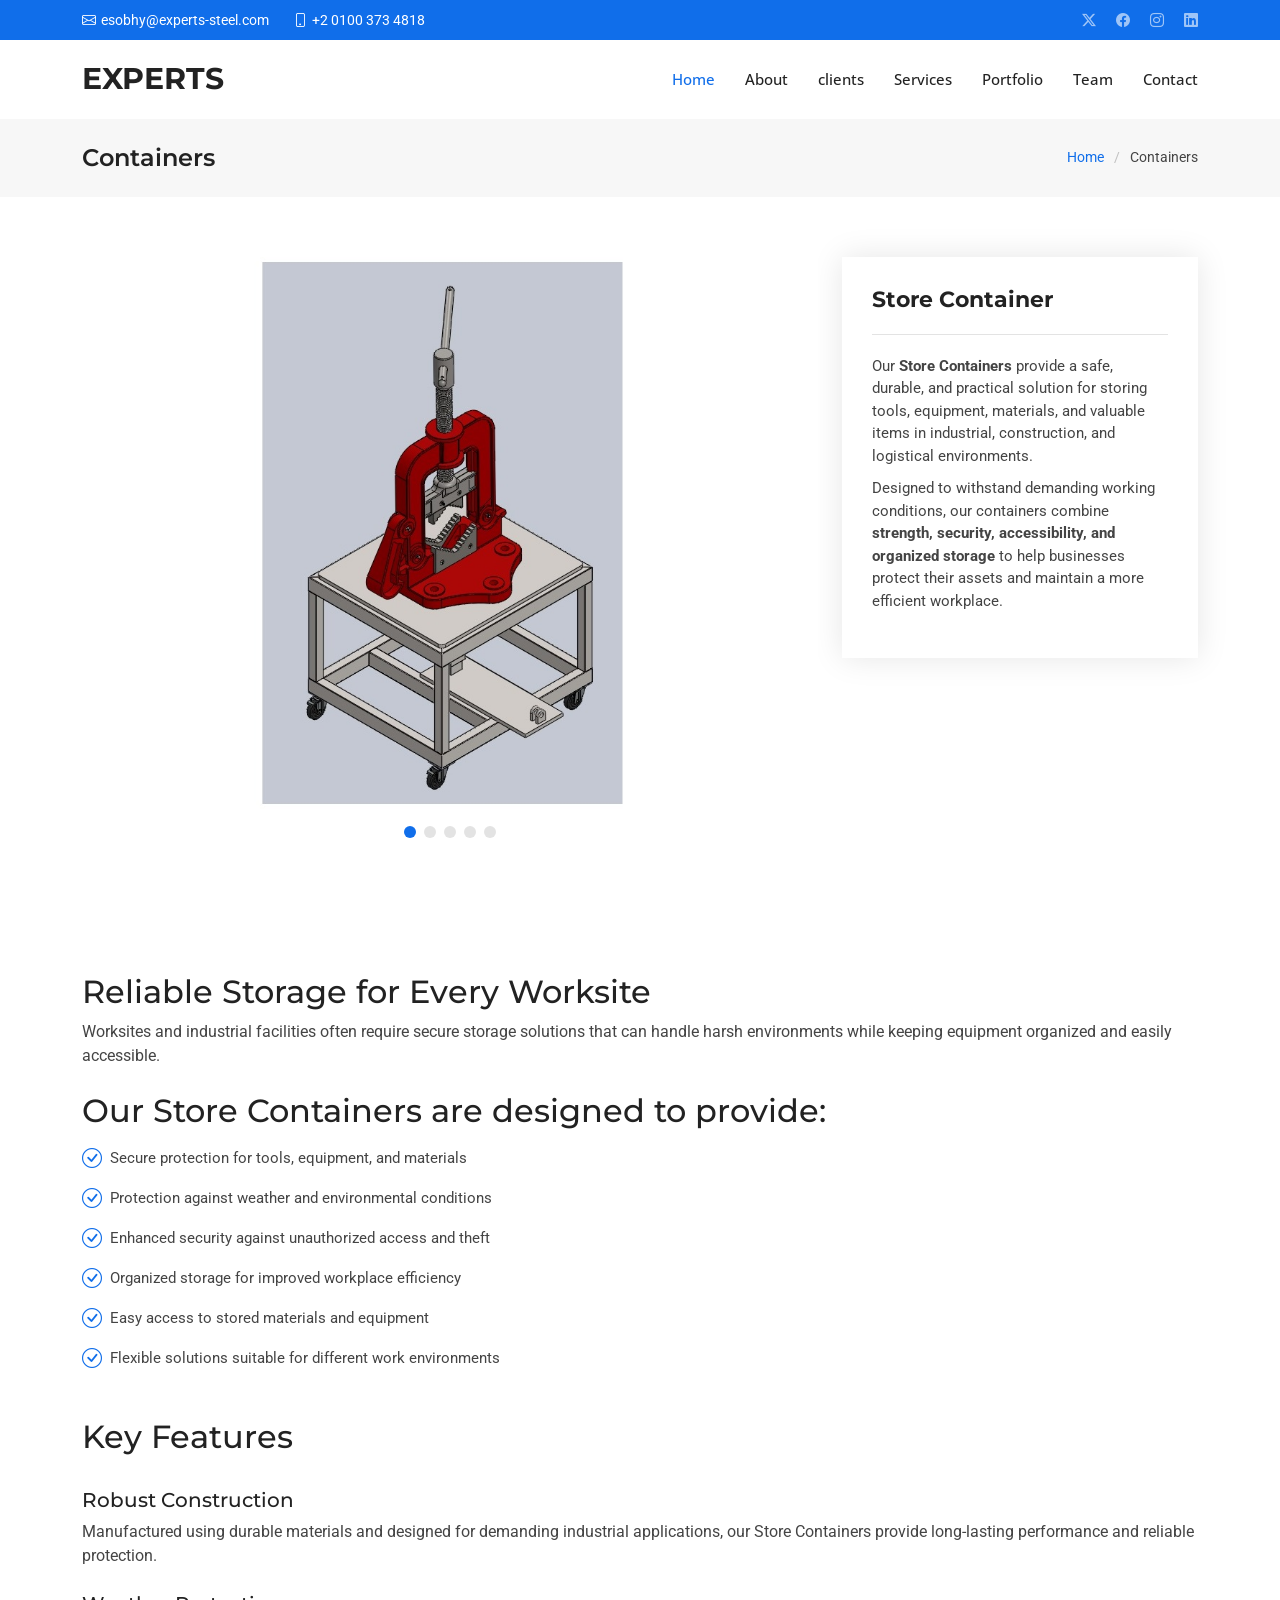
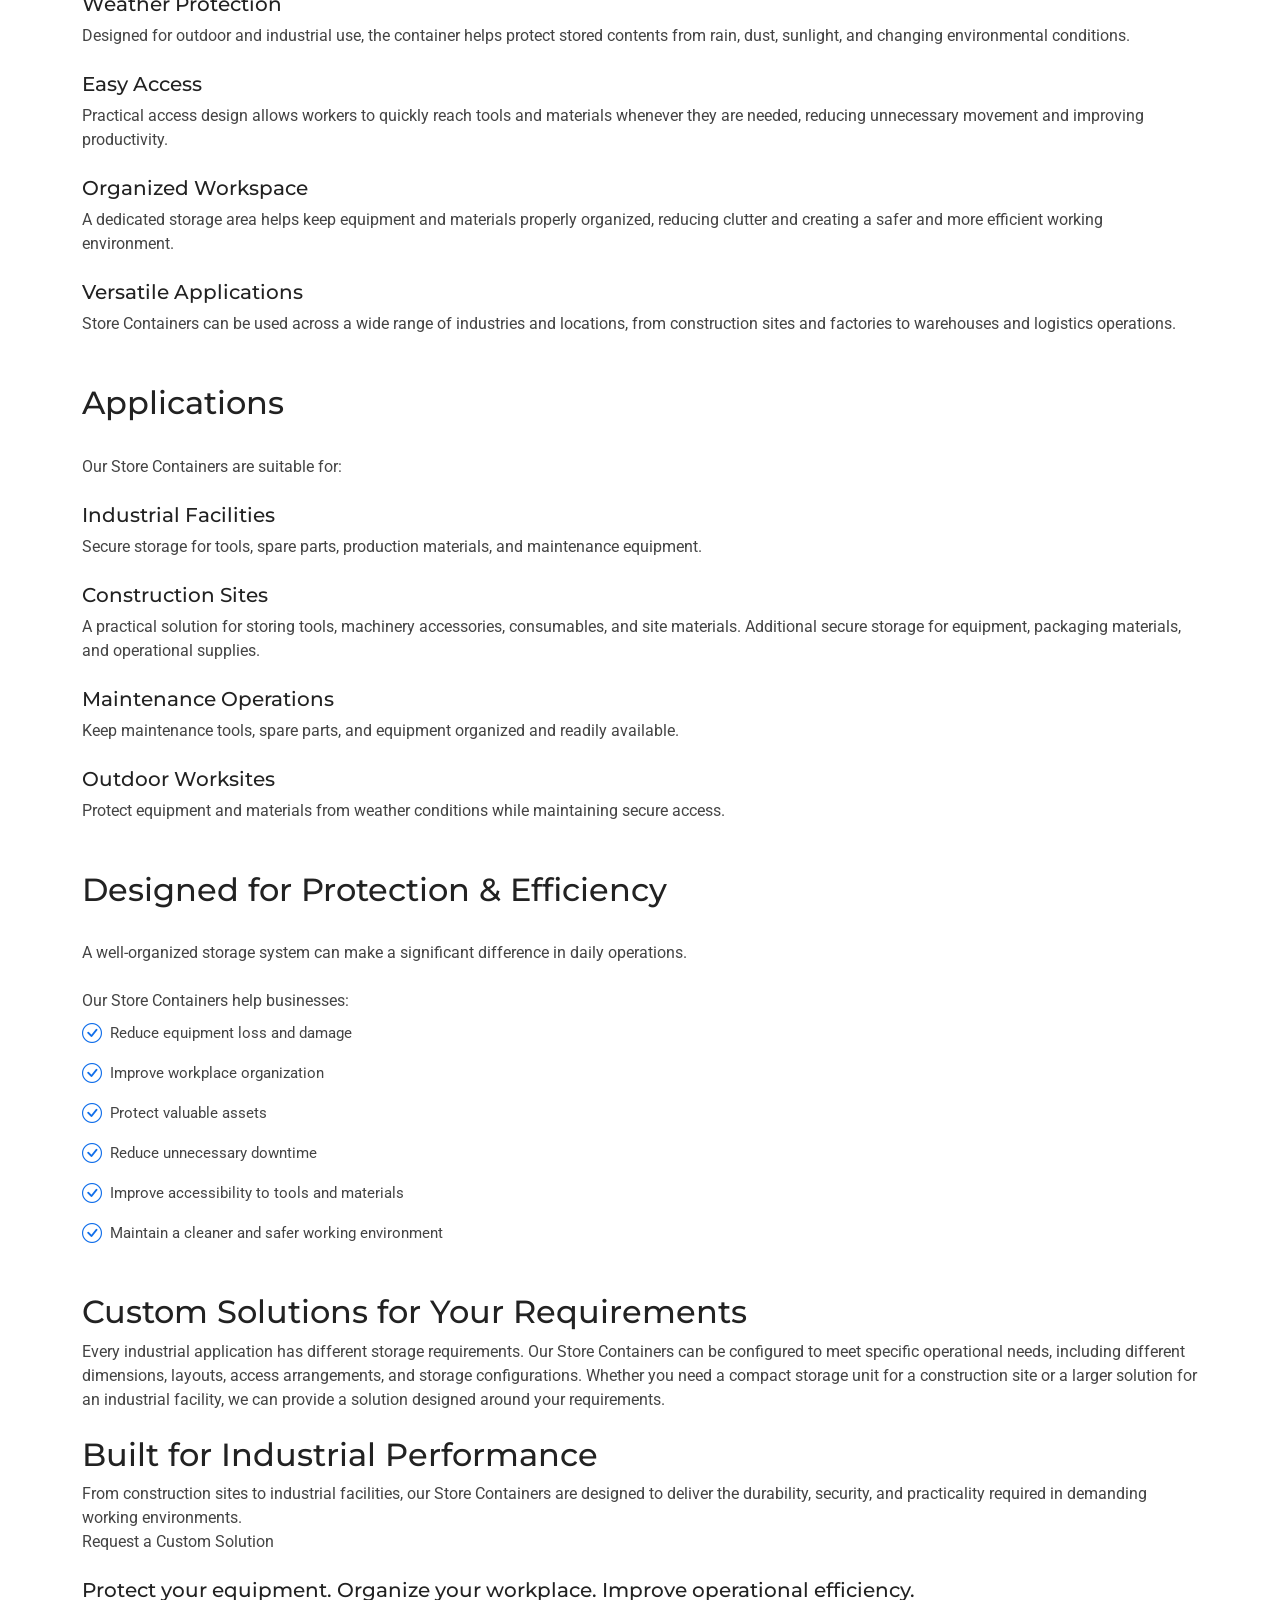
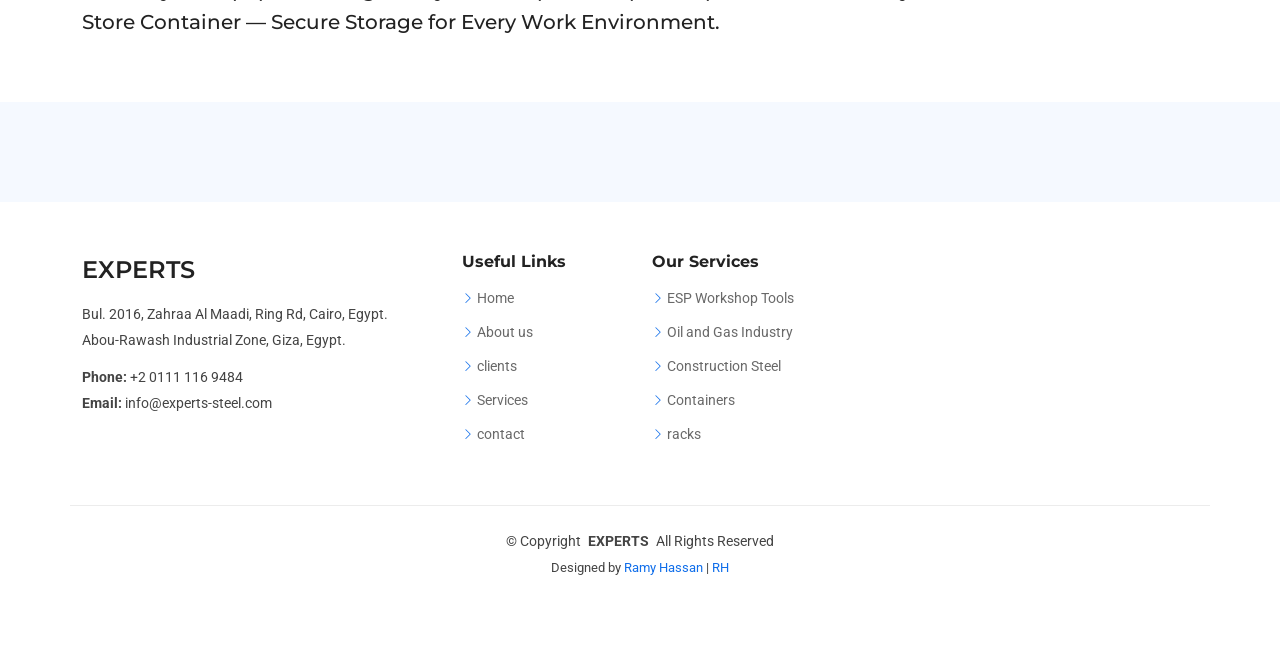
<file: containers.html>
<!DOCTYPE html>
<html lang="en">

<head>
  <meta charset="utf-8">
  <meta content="width=device-width, initial-scale=1.0" name="viewport">
  <title>Containers</title>
  <meta name="description" content="">
  <meta name="keywords" content="">

  <!-- Favicons -->
  <link href="assets/img/favicon.png" rel="icon">
  <link href="assets/img/apple-touch-icon.png" rel="apple-touch-icon">

  <!-- Fonts -->
  <link href="https://fonts.googleapis.com" rel="preconnect">
  <link href="https://fonts.gstatic.com" rel="preconnect" crossorigin>
  <link
    href="https://fonts.googleapis.com/css2?family=Roboto:ital,wght@0,100;0,300;0,400;0,500;0,700;0,900;1,100;1,300;1,400;1,500;1,700;1,900&family=Open+Sans:ital,wght@0,300;0,400;0,500;0,600;0,700;0,800;1,300;1,400;1,500;1,600;1,700;1,800&family=Montserrat:ital,wght@0,100;0,200;0,300;0,400;0,500;0,600;0,700;0,800;0,900;1,100;1,200;1,300;1,400;1,500;1,600;1,700;1,800;1,900&display=swap"
    rel="stylesheet">

  <!-- Vendor CSS Files -->
  <link href="assets/vendor/bootstrap/css/bootstrap.min.css" rel="stylesheet">
  <link href="assets/vendor/bootstrap-icons/bootstrap-icons.css" rel="stylesheet">
  <link href="assets/vendor/aos/aos.css" rel="stylesheet">
  <link href="assets/vendor/glightbox/css/glightbox.min.css" rel="stylesheet">
  <link href="assets/vendor/swiper/swiper-bundle.min.css" rel="stylesheet">

  <!-- Main CSS File -->
  <link href="assets/css/main.css" rel="stylesheet">

  <!-- =======================================================
  * Template Name: BizLand
  * Template URL: https://bootstrapmade.com/bizland-bootstrap-business-template/
  * Updated: Dec 05 2024 with Bootstrap v5.3.3
  * Author: BootstrapMade.com
  * License: https://bootstrapmade.com/license/
  ======================================================== -->
</head>

<body class="portfolio-details-page">
  <header id="header" class="header sticky-top">

    <div class="topbar d-flex align-items-center">
      <div class="container d-flex justify-content-center justify-content-md-between">
        <div class="contact-info d-flex align-items-center">
          <i class="bi bi-envelope d-flex align-items-center"><a
              href="mailto:contact@example.com">esobhy@experts-steel.com</a></i>
          <i class="bi bi-phone d-flex align-items-center ms-4"><span>+2 0100 373 4818</span></i>
        </div>
        <div class="social-links d-none d-md-flex align-items-center">
          <a href="#" class="twitter"><i class="bi bi-twitter-x"></i></a>
          <a href="#" class="facebook"><i class="bi bi-facebook"></i></a>
          <a href="#" class="instagram"><i class="bi bi-instagram"></i></a>
          <a href="#" class="linkedin"><i class="bi bi-linkedin"></i></a>
        </div>
      </div>
    </div><!-- End Top Bar -->

    <div class="branding d-flex align-items-cente">

      <div class="container position-relative d-flex align-items-center justify-content-between">
        <a href="index.html" class="logo d-flex align-items-center">
          <!-- Uncomment the line below if you also wish to use an image logo -->
          <!-- <img src="assets/img/logo.png" alt=""> -->
          <h1 class="sitename">EXPERTS</h1>
        </a>

        <nav id="navmenu" class="navmenu">
          <ul>
            <li><a href="index.html#hero" class="active">Home</a></li>
            <li><a href="index.html#about">About</a></li>
            <li><a href="index.html#clients">clients</a></li>
            <li><a href="index.html#services">Services</a></li>
            <li><a href="index.html#portfolio">Portfolio</a></li>
            <li><a href="index.html#team">Team</a></li>
            <li><a href="index.html#contact">Contact</a></li>
          </ul>
          <i class="mobile-nav-toggle d-xl-none bi bi-list"></i>
        </nav>

      </div>

    </div>

  </header>

  <main class="main">

    <!-- Page Title -->
    <div class="page-title" data-aos="fade">
      <div class="container d-lg-flex justify-content-between align-items-center">
        <h1 class="mb-2 mb-lg-0">Containers</h1>
        <nav class="breadcrumbs">
          <ol>
            <li><a href="index.html">Home</a></li>
            <li class="current">Containers</li>
          </ol>
        </nav>
      </div>
    </div><!-- End Page Title -->

    <!-- Portfolio Details Section -->
    <section id="portfolio-details" class="portfolio-details section">

      <div class="container" data-aos="fade-up" data-aos-delay="100">

        <div class="row gy-4">

          <div class="col-lg-8">
            <div class="portfolio-details-slider swiper init-swiper">

              <script type="application/json" class="swiper-config">
                {
                  "loop": true,
                  "speed": 600,
                  "autoplay": {
                    "delay": 5000
                  },
                  "slidesPerView": "auto",
                  "pagination": {
                    "el": ".swiper-pagination",
                    "type": "bullets",
                    "clickable": true
                  }
                }
              </script>

              <div class="swiper-wrapper align-items-center">

                <div class="swiper-slide">
                  <img src="assets/img/ESP/01.jpg" alt="">
                </div>

                <div class="swiper-slide">
                  <img src="assets/img/ESP/02.jpg" alt="">
                </div>

                <div class="swiper-slide">
                  <img src="assets/img/ESP/03.jpg" alt="">
                </div>

                <div class="swiper-slide">
                  <img src="assets/img/ESP/04.jpg" alt="">
                </div>

                <div class="swiper-slide">
                  <img src="assets/img/ESP/05.jpg" alt="">
                </div>

              </div>
              <div class="swiper-pagination"></div>
            </div>
          </div>

          <div class="col-lg-4">
            <div class="portfolio-info" data-aos="fade-up" data-aos-delay="200">
              <h3>Store Container</h3>
              <ul>
                <li>Our <strong>Store Containers</strong> provide a safe, durable, and practical solution for storing
                  tools, equipment, materials, and valuable items in industrial, construction, and logistical
                  environments.</li>
                <li>Designed to withstand demanding working conditions, our containers combine <strong>strength,
                    security,
                    accessibility, and organized storage</strong> to help businesses protect their assets and maintain a
                  more
                  efficient workplace.</li>
                <!--<li><strong>Project date</strong>: 01 March, 2020</li>
                <li><strong>Project URL</strong>: <a href="#">www.example.com</a></li>-->
              </ul>
              <!-- </div>
            <div class="portfolio-description" data-aos="fade-up" data-aos-delay="300">
              <h2>Exercitationem repudiandae officiis neque suscipit</h2>
              <p>
                Autem ipsum nam porro corporis rerum. Quis eos dolorem eos itaque inventore commodi labore quia quia.
                Exercitationem repudiandae officiis neque suscipit non officia eaque itaque enim. Voluptatem officia
                accusantium nesciunt est omnis tempora consectetur dignissimos. Sequi nulla at esse enim cum deserunt
                eius.
              </p>
            </div>-->
            </div>

          </div>

        </div>

    </section><!-- /Portfolio Details Section -->


    <!-- Starter Section Section -->
    <section id="service-details" class="service-details section">
      <div class="container" data-aos="fade-up">
        <h2>Reliable Storage for Every Worksite</h2>
        <span>Worksites and industrial facilities often require secure storage solutions that can handle harsh
          environments while keeping equipment organized and easily accessible.</span>
      </div>
      <div><br></div>

      <div class="container" data-aos="fade-up">
        <h2>Our Store Containers are designed to provide:</h2>
        <ul>
          <li><i class="bi bi-check-circle"></i> <span>Secure protection for tools, equipment, and materials</span></li>
          <li><i class="bi bi-check-circle"></i> <span>Protection against weather and environmental conditions</span>
          </li>
          <li><i class="bi bi-check-circle"></i> <span>Enhanced security against unauthorized access and theft</span>
          </li>
          <li><i class="bi bi-check-circle"></i> <span>Organized storage for improved workplace efficiency</span></li>
          <li><i class="bi bi-check-circle"></i> <span>Easy access to stored materials and equipment</span></li>
          <li><i class="bi bi-check-circle"></i> <span>Flexible solutions suitable for different work
              environments</span></li>
        </ul>
      </div>

      <div><br></div>

      <div class="container" data-aos="fade-up">
        <h2>Key Features</h2>
        <div><br></div>
        <h5>Robust Construction</h5>
        <span>Manufactured using durable materials and designed for demanding industrial applications, our Store
          Containers provide long-lasting performance and reliable protection.</span>
        <div><br></div>
        <h5>Weather Protection</h5>
        <span>Designed for outdoor and industrial use, the container helps protect stored contents from rain, dust,
          sunlight, and changing environmental conditions.</span>
        <div><br></div>
        <h5>Easy Access</h5>
        <span>Practical access design allows workers to quickly reach tools and materials whenever they are needed,
          reducing unnecessary movement and improving productivity.</span>
        <div><br></div>
        <h5>Organized Workspace</h5>
        <span>A dedicated storage area helps keep equipment and materials properly organized, reducing clutter and
          creating a safer and more efficient working environment.</span>
        <div><br></div>
        <h5>Versatile Applications</h5>
        <span>Store Containers can be used across a wide range of industries and locations, from construction
          sites and
          factories to warehouses and logistics operations.</span>
      </div>

      <div><br></div>
      <div><br></div>

      <div class="container" data-aos="fade-up">
        <h2>Applications</h2>
        <div><br></div>
        <span>Our Store Containers are suitable for:</span>
        <div><br></div>
        <h5>Industrial Facilities</h5>
        <span>Secure storage for tools, spare parts, production materials, and maintenance equipment.</span>
        <div><br></div>
        <h5>Construction Sites</h5>
        <span>A practical solution for storing tools, machinery accessories, consumables, and site materials. </span>
        <span>Additional secure storage for equipment, packaging materials, and operational supplies.</span>
        <div><br></div>
        <h5>Maintenance Operations</h5>
        <span>Keep maintenance tools, spare parts, and equipment organized and readily available.</span>
        <div><br></div>
        <h5>Outdoor Worksites</h5>
        <span>Protect equipment and materials from weather conditions while maintaining secure access.</span>
      </div>

      <div><br></div>
      <div><br></div>


      <div class="container" data-aos="fade-up">
        <h2>Designed for Protection & Efficiency</h2>
        <div><br></div>
        <span>A well-organized storage system can make a significant difference in daily operations.</span>
        <div><br></div>
        <span>Our Store Containers help businesses:</span>
        <ul>
          <li><i class="bi bi-check-circle"></i> <span>Reduce equipment loss and damage</span></li>
          <li><i class="bi bi-check-circle"></i> <span>Improve workplace organization</span>
          </li>
          <li><i class="bi bi-check-circle"></i> <span>Protect valuable assets</span>
          </li>
          <li><i class="bi bi-check-circle"></i> <span>Reduce unnecessary downtime</span></li>
          <li><i class="bi bi-check-circle"></i> <span>Improve accessibility to tools and materials</span></li>
          <li><i class="bi bi-check-circle"></i> <span>Maintain a cleaner and safer working environment</span></li>
        </ul>
      </div>

      <div><br></div>



      <div class="container" data-aos="fade-up">
        <h2>Custom Solutions for Your Requirements</h2>
        <span>Every industrial application has different storage requirements. Our Store Containers can be configured to
          meet specific operational needs, including different dimensions, layouts, access arrangements, and storage
          configurations.</span>
        <span>Whether you need a compact storage unit for a construction site or a larger solution for an industrial
          facility, we can provide a solution designed around your requirements.</span>
      </div>

      <div><br></div>

      <div class="container" data-aos="fade-up">
        <h2>Built for Industrial Performance</h2>
        <span>From construction sites to industrial facilities, our Store Containers are designed to deliver the
          durability, security, and practicality required in demanding working environments.</span><br>
        <span>Request a Custom Solution</span>
        <div><br></div>
        <h5>Protect your equipment. Organize your workplace. Improve operational efficiency.</h5>
        <h5>Store Container — Secure Storage for Every Work Environment.</h5>
      </div>

    </section><!-- /Starter Section Section -->

  </main>

  <footer id="footer" class="footer">

    <div class="footer-newsletter">
    </div>

    <div class="container footer-top">
      <div class="row gy-4">
        <div class="col-lg-4 col-md-6 footer-about">
          <a href="index.html" class="d-flex align-items-center">
            <span class="sitename">EXPERTS</span>
          </a>
          <div class="footer-contact pt-3">
            <p>Bul. 2016, Zahraa Al Maadi, Ring Rd, Cairo, Egypt.</p>
            <p>Abou-Rawash Industrial Zone, Giza, Egypt.</p>
            <p class="mt-3"><strong>Phone:</strong> <span>+2 0111 116 9484</span></p>
            <p><strong>Email:</strong> <span>info@experts-steel.com</span></p>
          </div>
        </div>

        <div class="col-lg-2 col-md-3 footer-links">
          <h4>Useful Links</h4>
          <ul>
            <li><i class="bi bi-chevron-right"></i> <a href="index.html">Home</a></li>
            <li><i class="bi bi-chevron-right"></i> <a href="index.html#about">About us</a></li>
            <li><i class="bi bi-chevron-right"></i> <a href="index.html#clients">clients</a></li>
            <li><i class="bi bi-chevron-right"></i> <a href="index.html#services">Services</a></li>
            <li><i class="bi bi-chevron-right"></i> <a href="index.html#contact">contact</a></li>
          </ul>
        </div>

        <div class="col-lg-2 col-md-3 footer-links">
          <h4>Our Services</h4>
          <ul>
            <li><i class="bi bi-chevron-right"></i> <a href="ESP.html">ESP Workshop Tools</a></li>
            <li><i class="bi bi-chevron-right"></i> <a href="#">Oil and Gas Industry</a></li>
            <li><i class="bi bi-chevron-right"></i> <a href="#">Construction Steel</a></li>
            <li><i class="bi bi-chevron-right"></i> <a href="#">Containers</a></li>
            <li><i class="bi bi-chevron-right"></i> <a href="racks.html">racks</a></li>
          </ul>
        </div>

        <!-- <div class="col-lg-4 col-md-12">
          <h4>Follow Us</h4>
          <p>Cras fermentum odio eu feugiat lide par naso tierra videa magna derita valies</p>
          <div class="social-links d-flex">
            <a href=""><i class="bi bi-twitter-x"></i></a>
            <a href=""><i class="bi bi-facebook"></i></a>
            <a href=""><i class="bi bi-instagram"></i></a>
            <a href=""><i class="bi bi-linkedin"></i></a>
          </div>
        </div> -->

      </div>
    </div>

    <div class="container copyright text-center mt-4">
      <p>© <span>Copyright</span> <strong class="px-1 sitename">EXPERTS</strong> <span>All Rights Reserved</span></p>
      <div class="credits">
        <!-- All the links in the footer should remain intact. -->
        <!-- You can delete the links only if you've purchased the pro version. -->
        <!-- Licensing information: https://bootstrapmade.com/license/ -->
        <!-- Purchase the pro version with working PHP/AJAX contact form: [buy-url] -->
        Designed by <a href="https://google.com/">Ramy Hassan</a> | <a href="https://google.com">RH</a>
      </div>
    </div>

  </footer>

  <!-- Scroll Top -->
  <a href="#" id="scroll-top" class="scroll-top d-flex align-items-center justify-content-center"><i
      class="bi bi-arrow-up-short"></i></a>

  <!-- Preloader -->
  <div id="preloader">
    <div></div>
    <div></div>
    <div></div>
    <div></div>
  </div>

  <!-- Vendor JS Files -->
  <script src="assets/vendor/bootstrap/js/bootstrap.bundle.min.js"></script>
  <script src="assets/vendor/php-email-form/validate.js"></script>
  <script src="assets/vendor/aos/aos.js"></script>
  <script src="assets/vendor/glightbox/js/glightbox.min.js"></script>
  <script src="assets/vendor/waypoints/noframework.waypoints.js"></script>
  <script src="assets/vendor/purecounter/purecounter_vanilla.js"></script>
  <script src="assets/vendor/swiper/swiper-bundle.min.js"></script>
  <script src="assets/vendor/imagesloaded/imagesloaded.pkgd.min.js"></script>
  <script src="assets/vendor/isotope-layout/isotope.pkgd.min.js"></script>

  <!-- Main JS File -->
  <script src="assets/js/main.js"></script>

</body>

</html>
</file>
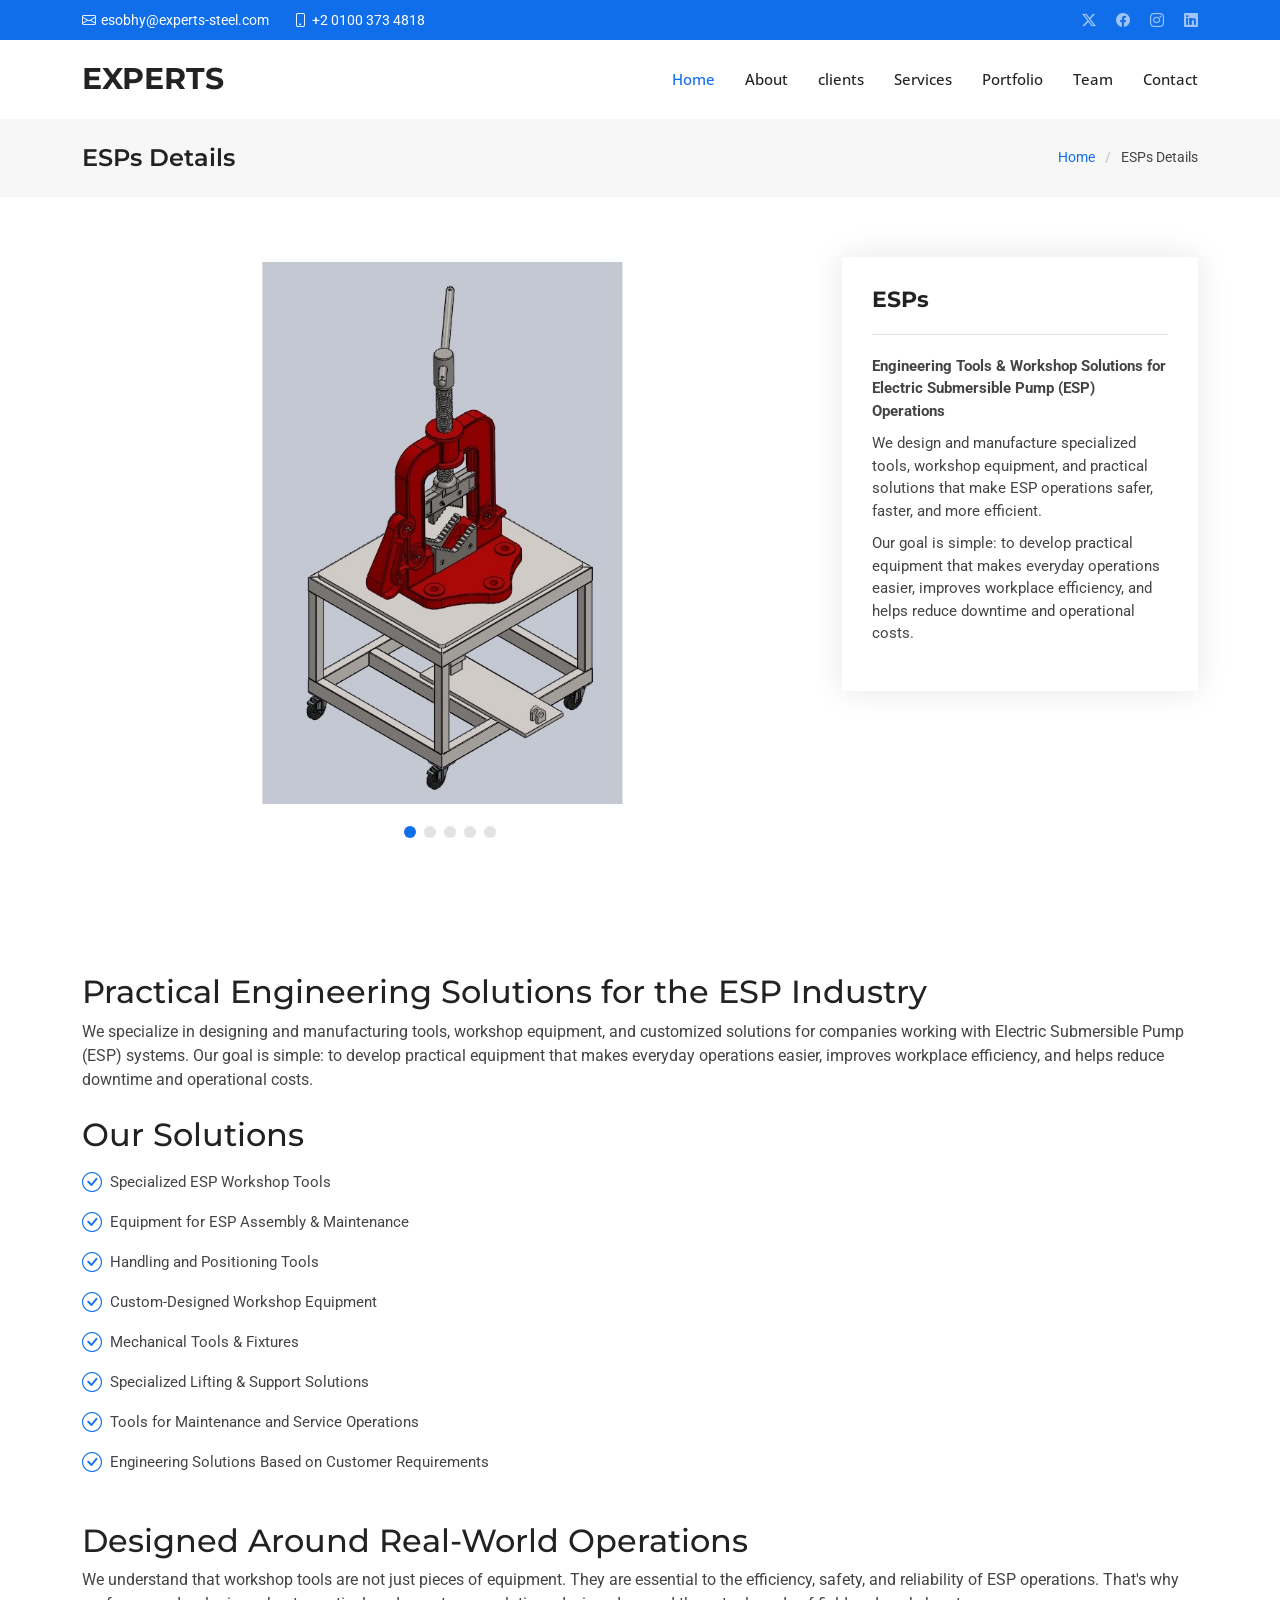
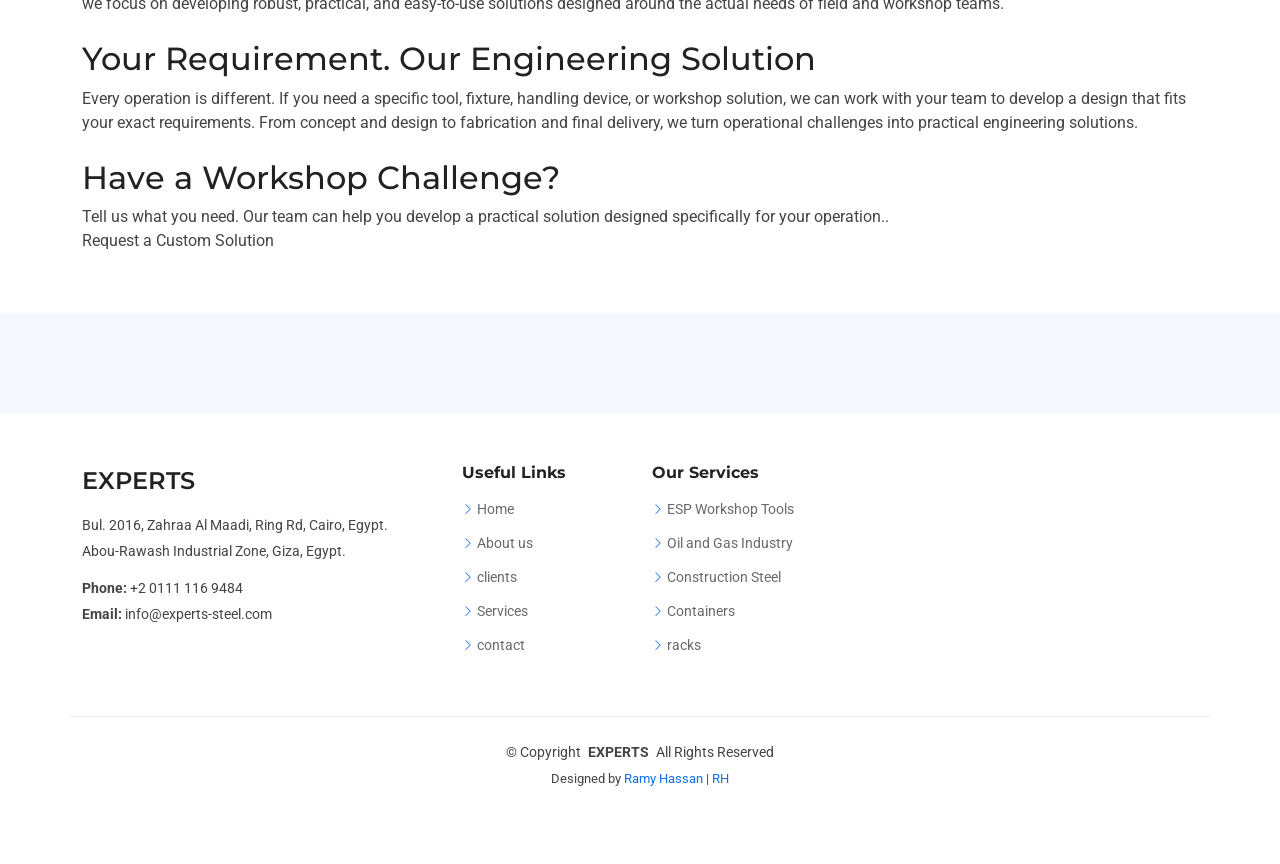
<file: esp.html>
<!DOCTYPE html>
<html lang="en">

<head>
  <meta charset="utf-8">
  <meta content="width=device-width, initial-scale=1.0" name="viewport">
  <title>ESP Tools & Workshop</title>
  <meta name="description" content="">
  <meta name="keywords" content="">

  <!-- Favicons -->
  <link href="assets/img/favicon.png" rel="icon">
  <link href="assets/img/apple-touch-icon.png" rel="apple-touch-icon">

  <!-- Fonts -->
  <link href="https://fonts.googleapis.com" rel="preconnect">
  <link href="https://fonts.gstatic.com" rel="preconnect" crossorigin>
  <link
    href="https://fonts.googleapis.com/css2?family=Roboto:ital,wght@0,100;0,300;0,400;0,500;0,700;0,900;1,100;1,300;1,400;1,500;1,700;1,900&family=Open+Sans:ital,wght@0,300;0,400;0,500;0,600;0,700;0,800;1,300;1,400;1,500;1,600;1,700;1,800&family=Montserrat:ital,wght@0,100;0,200;0,300;0,400;0,500;0,600;0,700;0,800;0,900;1,100;1,200;1,300;1,400;1,500;1,600;1,700;1,800;1,900&display=swap"
    rel="stylesheet">

  <!-- Vendor CSS Files -->
  <link href="assets/vendor/bootstrap/css/bootstrap.min.css" rel="stylesheet">
  <link href="assets/vendor/bootstrap-icons/bootstrap-icons.css" rel="stylesheet">
  <link href="assets/vendor/aos/aos.css" rel="stylesheet">
  <link href="assets/vendor/glightbox/css/glightbox.min.css" rel="stylesheet">
  <link href="assets/vendor/swiper/swiper-bundle.min.css" rel="stylesheet">

  <!-- Main CSS File -->
  <link href="assets/css/main.css" rel="stylesheet">

  <!-- =======================================================
  * Template Name: BizLand
  * Template URL: https://bootstrapmade.com/bizland-bootstrap-business-template/
  * Updated: Dec 05 2024 with Bootstrap v5.3.3
  * Author: BootstrapMade.com
  * License: https://bootstrapmade.com/license/
  ======================================================== -->
</head>

<body class="portfolio-details-page">
  <header id="header" class="header sticky-top">

    <div class="topbar d-flex align-items-center">
      <div class="container d-flex justify-content-center justify-content-md-between">
        <div class="contact-info d-flex align-items-center">
          <i class="bi bi-envelope d-flex align-items-center"><a
              href="mailto:contact@example.com">esobhy@experts-steel.com</a></i>
          <i class="bi bi-phone d-flex align-items-center ms-4"><span>+2 0100 373 4818</span></i>
        </div>
        <div class="social-links d-none d-md-flex align-items-center">
          <a href="#" class="twitter"><i class="bi bi-twitter-x"></i></a>
          <a href="#" class="facebook"><i class="bi bi-facebook"></i></a>
          <a href="#" class="instagram"><i class="bi bi-instagram"></i></a>
          <a href="#" class="linkedin"><i class="bi bi-linkedin"></i></a>
        </div>
      </div>
    </div><!-- End Top Bar -->

    <div class="branding d-flex align-items-cente">

      <div class="container position-relative d-flex align-items-center justify-content-between">
        <a href="index.html" class="logo d-flex align-items-center">
          <!-- Uncomment the line below if you also wish to use an image logo -->
          <!-- <img src="assets/img/logo.png" alt=""> -->
          <h1 class="sitename">EXPERTS</h1>
        </a>

        <nav id="navmenu" class="navmenu">
          <ul>
            <li><a href="index.html#hero" class="active">Home</a></li>
            <li><a href="index.html#about">About</a></li>
            <li><a href="index.html#clients">clients</a></li>
            <li><a href="index.html#services">Services</a></li>
            <li><a href="index.html#portfolio">Portfolio</a></li>
            <li><a href="index.html#team">Team</a></li>
            <li><a href="index.html#contact">Contact</a></li>
          </ul>
          <i class="mobile-nav-toggle d-xl-none bi bi-list"></i>
        </nav>

      </div>

    </div>

  </header>

  <main class="main">

    <!-- Page Title -->
    <div class="page-title" data-aos="fade">
      <div class="container d-lg-flex justify-content-between align-items-center">
        <h1 class="mb-2 mb-lg-0">ESPs Details</h1>
        <nav class="breadcrumbs">
          <ol>
            <li><a href="index.html">Home</a></li>
            <li class="current">ESPs Details</li>
          </ol>
        </nav>
      </div>
    </div><!-- End Page Title -->

    <!-- Portfolio Details Section -->
    <section id="portfolio-details" class="portfolio-details section">

      <div class="container" data-aos="fade-up" data-aos-delay="100">

        <div class="row gy-4">

          <div class="col-lg-8">
            <div class="portfolio-details-slider swiper init-swiper">

              <script type="application/json" class="swiper-config">
                {
                  "loop": true,
                  "speed": 600,
                  "autoplay": {
                    "delay": 5000
                  },
                  "slidesPerView": "auto",
                  "pagination": {
                    "el": ".swiper-pagination",
                    "type": "bullets",
                    "clickable": true
                  }
                }
              </script>

              <div class="swiper-wrapper align-items-center">

                <div class="swiper-slide">
                  <img src="assets/img/ESP/01.jpg" alt="">
                </div>

                <div class="swiper-slide">
                  <img src="assets/img/ESP/02.jpg" alt="">
                </div>

                <div class="swiper-slide">
                  <img src="assets/img/ESP/03.jpg" alt="">
                </div>

                <div class="swiper-slide">
                  <img src="assets/img/ESP/04.jpg" alt="">
                </div>

                <div class="swiper-slide">
                  <img src="assets/img/ESP/05.jpg" alt="">
                </div>

              </div>
              <div class="swiper-pagination"></div>
            </div>
          </div>

          <div class="col-lg-4">
            <div class="portfolio-info" data-aos="fade-up" data-aos-delay="200">
              <h3>ESPs</h3>
              <ul>
                <li><strong>Engineering Tools & Workshop Solutions for Electric Submersible Pump (ESP)
                    Operations</strong></li>
                <li>We design and manufacture specialized tools, workshop equipment, and practical solutions that make
                  ESP operations safer, faster, and more efficient.</li>
                <li>Our goal is simple: to develop practical equipment that makes everyday operations easier, improves
                  workplace efficiency, and helps reduce downtime and operational costs.</li>
                <!--<li><strong>Project date</strong>: 01 March, 2020</li>
                <li><strong>Project URL</strong>: <a href="#">www.example.com</a></li>-->
              </ul>
              <!-- </div>
            <div class="portfolio-description" data-aos="fade-up" data-aos-delay="300">
              <h2>Exercitationem repudiandae officiis neque suscipit</h2>
              <p>
                Autem ipsum nam porro corporis rerum. Quis eos dolorem eos itaque inventore commodi labore quia quia.
                Exercitationem repudiandae officiis neque suscipit non officia eaque itaque enim. Voluptatem officia
                accusantium nesciunt est omnis tempora consectetur dignissimos. Sequi nulla at esse enim cum deserunt
                eius.
              </p>
            </div>-->
            </div>

          </div>

        </div>

    </section><!-- /Portfolio Details Section -->


    <!-- Starter Section Section -->
    <section id="service-details" class="service-details section">
      <div class="container" data-aos="fade-up">
        <h2>Practical Engineering Solutions for the ESP
          Industry</h2>
        <span>We specialize in designing and manufacturing tools, workshop equipment, and customized solutions for
          companies working with Electric Submersible Pump (ESP) systems.</span>

        <span>Our goal is simple: to develop practical equipment that makes everyday operations easier, improves
          workplace
          efficiency, and helps reduce downtime and operational costs.
        </span>
      </div>
      <div><br></div>

      <div class="container" data-aos="fade-up">
        <h2>Our Solutions</h2>
        <ul>
          <li><i class="bi bi-check-circle"></i> <span>Specialized ESP Workshop Tools</span></li>
          <li><i class="bi bi-check-circle"></i> <span>Equipment for ESP Assembly & Maintenance</span></li>
          <li><i class="bi bi-check-circle"></i> <span>Handling and Positioning Tools</span></li>
          <li><i class="bi bi-check-circle"></i> <span>Custom-Designed Workshop Equipment</span></li>
          <li><i class="bi bi-check-circle"></i> <span>Mechanical Tools & Fixtures</span></li>
          <li><i class="bi bi-check-circle"></i> <span>Specialized Lifting & Support Solutions</span></li>
          <li><i class="bi bi-check-circle"></i> <span>Tools for Maintenance and Service Operations</span></li>
          <li><i class="bi bi-check-circle"></i> <span>Engineering Solutions Based on Customer Requirements</span></li>
        </ul>
      </div>

      <div><br></div>

      <div class="container" data-aos="fade-up">
        <h2>Designed Around Real-World Operations</h2>
        <span>We understand that workshop tools are not just pieces of equipment. They are essential to the efficiency,
          safety, and reliability of ESP operations.</span>
        <span>That's why we focus on developing robust, practical, and easy-to-use solutions designed around the actual
          needs of field and workshop teams.</span>
      </div>

      <div><br></div>

      <div class="container" data-aos="fade-up">
        <h2>Your Requirement. Our Engineering Solution</h2>
        <span>Every operation is different. If you need a specific tool, fixture, handling device, or workshop solution,
          we
          can work with your team to develop a design that fits your exact requirements.</span>
        <span>From concept and design to fabrication and final delivery, we turn operational challenges into practical
          engineering solutions.</span>
      </div>

      <div><br></div>

      <div class="container" data-aos="fade-up">
        <h2>Have a Workshop Challenge?</h2>
        <span>Tell us what you need. Our team can help you develop a practical solution designed specifically for your
          operation..</span><br>
        <span>Request a Custom Solution</span>
      </div>

    </section><!-- /Starter Section Section -->




  </main>

  <footer id="footer" class="footer">

    <div class="footer-newsletter">
    </div>

    <div class="container footer-top">
      <div class="row gy-4">
        <div class="col-lg-4 col-md-6 footer-about">
          <a href="index.html" class="d-flex align-items-center">
            <span class="sitename">EXPERTS</span>
          </a>
          <div class="footer-contact pt-3">
            <p>Bul. 2016, Zahraa Al Maadi, Ring Rd, Cairo, Egypt.</p>
            <p>Abou-Rawash Industrial Zone, Giza, Egypt.</p>
            <p class="mt-3"><strong>Phone:</strong> <span>+2 0111 116 9484</span></p>
            <p><strong>Email:</strong> <span>info@experts-steel.com</span></p>
          </div>
        </div>

        <div class="col-lg-2 col-md-3 footer-links">
          <h4>Useful Links</h4>
          <ul>
            <li><i class="bi bi-chevron-right"></i> <a href="index.html">Home</a></li>
            <li><i class="bi bi-chevron-right"></i> <a href="index.html#about">About us</a></li>
            <li><i class="bi bi-chevron-right"></i> <a href="index.html#clients">clients</a></li>
            <li><i class="bi bi-chevron-right"></i> <a href="index.html#services">Services</a></li>
            <li><i class="bi bi-chevron-right"></i> <a href="index.html#contact">contact</a></li>
          </ul>
        </div>

        <div class="col-lg-2 col-md-3 footer-links">
          <h4>Our Services</h4>
          <ul>
            <li><i class="bi bi-chevron-right"></i> <a href="#">ESP Workshop Tools</a></li>
            <li><i class="bi bi-chevron-right"></i> <a href="#">Oil and Gas Industry</a></li>
            <li><i class="bi bi-chevron-right"></i> <a href="#">Construction Steel</a></li>
            <li><i class="bi bi-chevron-right"></i> <a href="containers.html">Containers</a></li>
            <li><i class="bi bi-chevron-right"></i> <a href="racks.html">racks</a></li>
          </ul>
        </div>

        <!-- <div class="col-lg-4 col-md-12">
          <h4>Follow Us</h4>
          <p>Cras fermentum odio eu feugiat lide par naso tierra videa magna derita valies</p>
          <div class="social-links d-flex">
            <a href=""><i class="bi bi-twitter-x"></i></a>
            <a href=""><i class="bi bi-facebook"></i></a>
            <a href=""><i class="bi bi-instagram"></i></a>
            <a href=""><i class="bi bi-linkedin"></i></a>
          </div>
        </div> -->

      </div>
    </div>

    <div class="container copyright text-center mt-4">
      <p>© <span>Copyright</span> <strong class="px-1 sitename">EXPERTS</strong> <span>All Rights Reserved</span></p>
      <div class="credits">
        <!-- All the links in the footer should remain intact. -->
        <!-- You can delete the links only if you've purchased the pro version. -->
        <!-- Licensing information: https://bootstrapmade.com/license/ -->
        <!-- Purchase the pro version with working PHP/AJAX contact form: [buy-url] -->
        Designed by <a href="https://google.com/">Ramy Hassan</a> | <a href="https://google.com">RH</a>
      </div>
    </div>

  </footer>

  <!-- Scroll Top -->
  <a href="#" id="scroll-top" class="scroll-top d-flex align-items-center justify-content-center"><i
      class="bi bi-arrow-up-short"></i></a>

  <!-- Preloader -->
  <div id="preloader">
    <div></div>
    <div></div>
    <div></div>
    <div></div>
  </div>

  <!-- Vendor JS Files -->
  <script src="assets/vendor/bootstrap/js/bootstrap.bundle.min.js"></script>
  <script src="assets/vendor/php-email-form/validate.js"></script>
  <script src="assets/vendor/aos/aos.js"></script>
  <script src="assets/vendor/glightbox/js/glightbox.min.js"></script>
  <script src="assets/vendor/waypoints/noframework.waypoints.js"></script>
  <script src="assets/vendor/purecounter/purecounter_vanilla.js"></script>
  <script src="assets/vendor/swiper/swiper-bundle.min.js"></script>
  <script src="assets/vendor/imagesloaded/imagesloaded.pkgd.min.js"></script>
  <script src="assets/vendor/isotope-layout/isotope.pkgd.min.js"></script>

  <!-- Main JS File -->
  <script src="assets/js/main.js"></script>

</body>

</html>
</file>
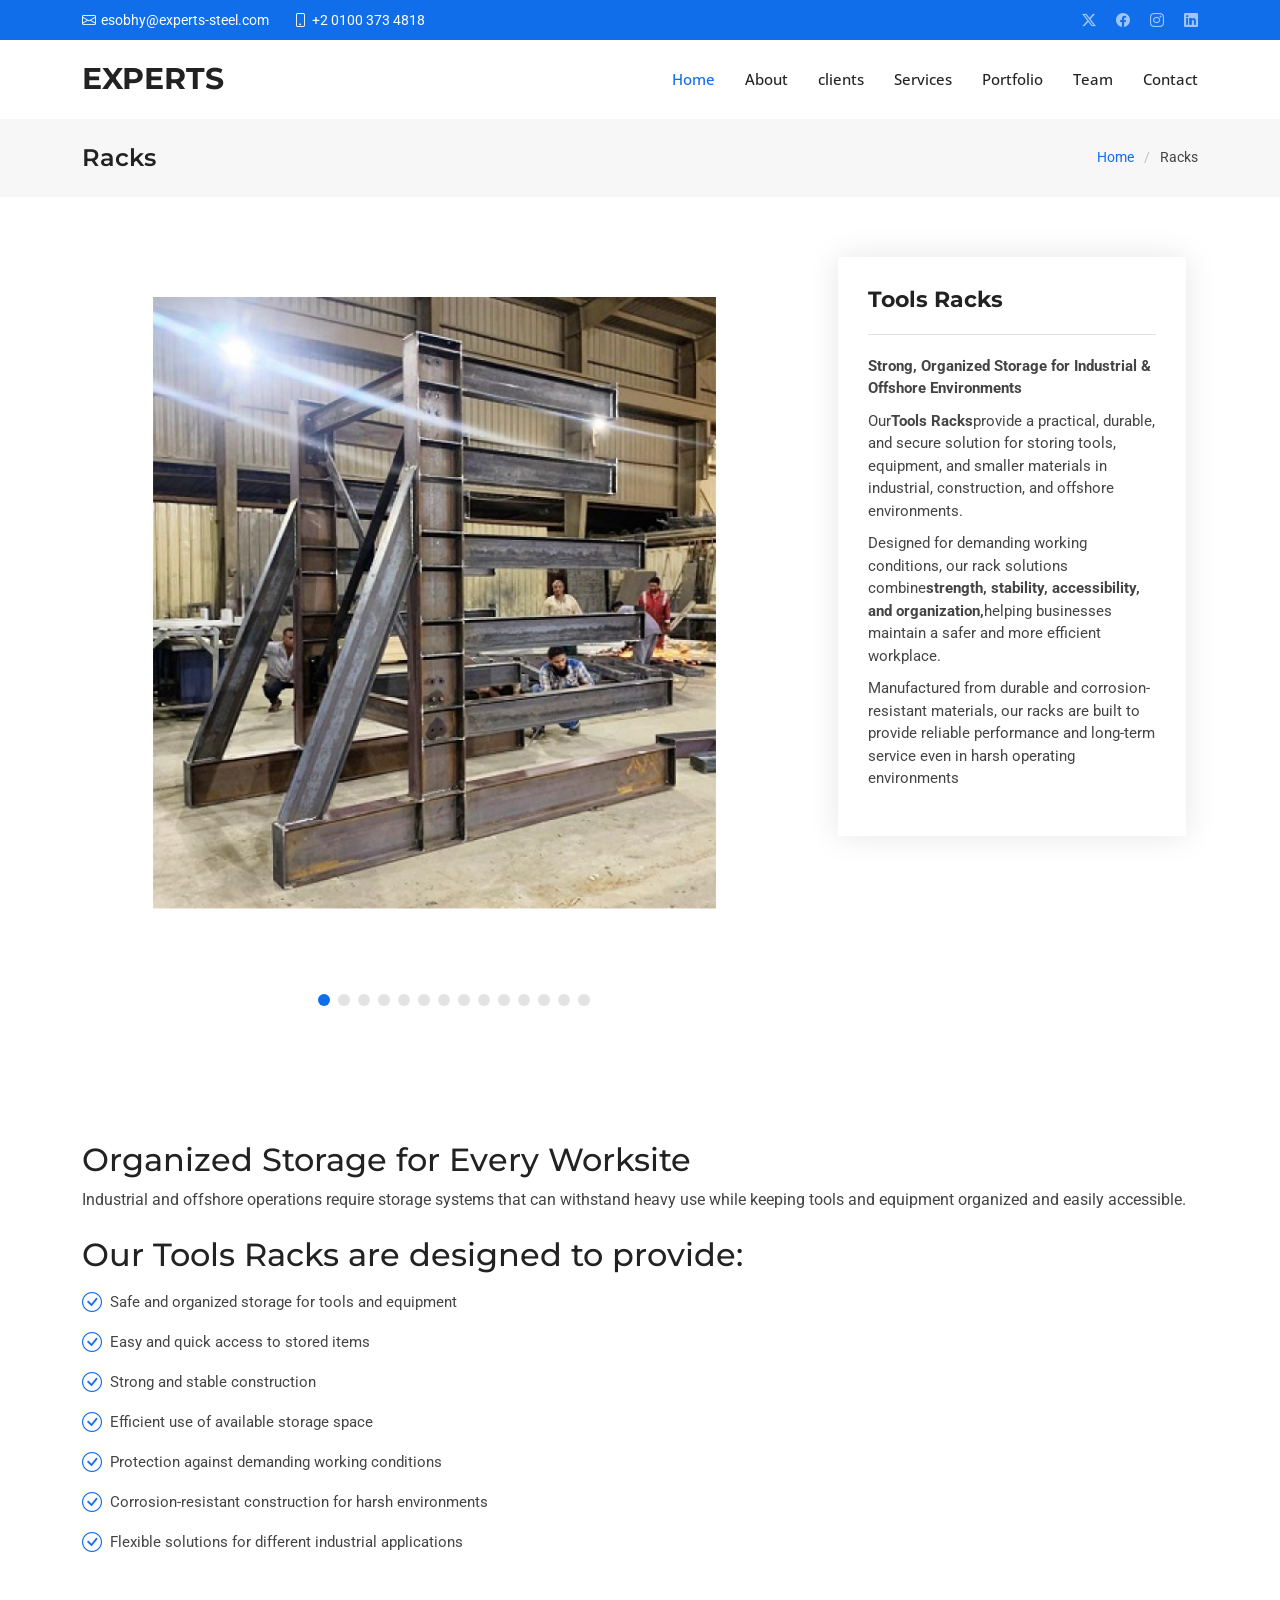
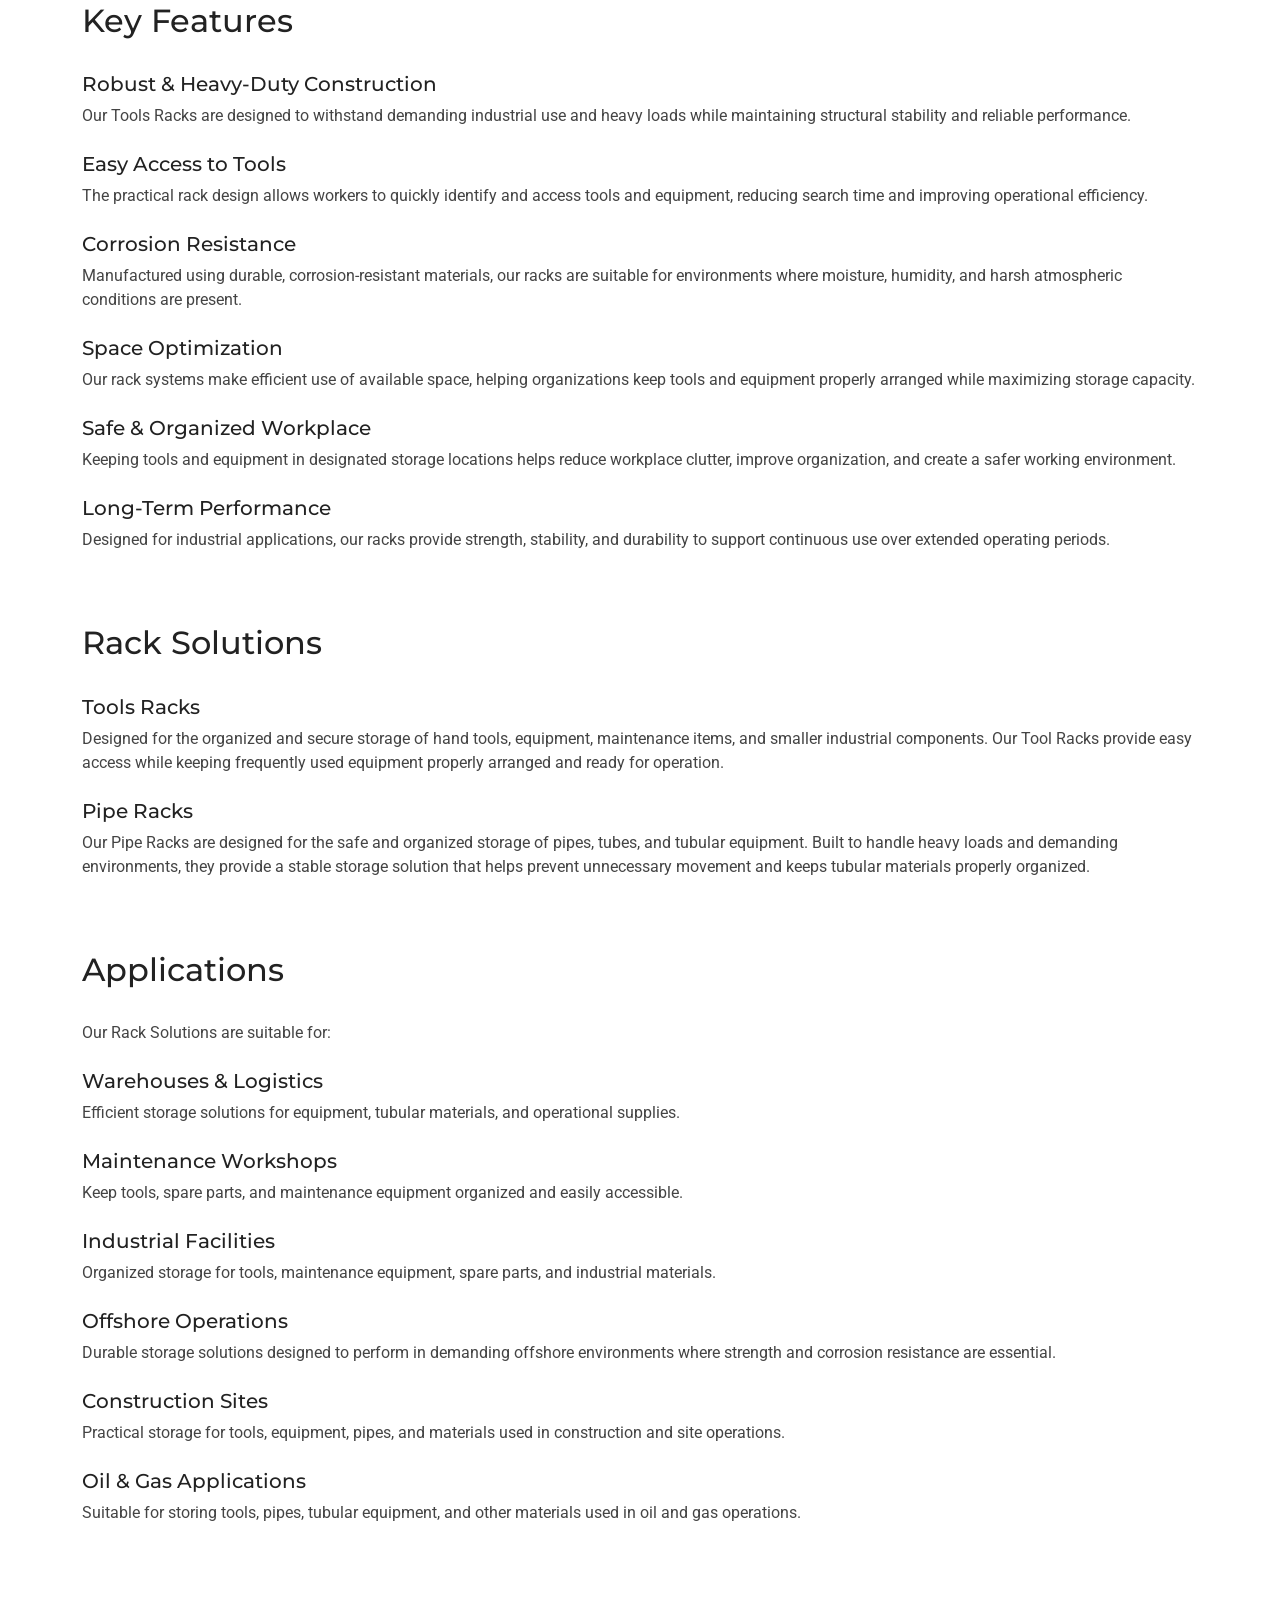
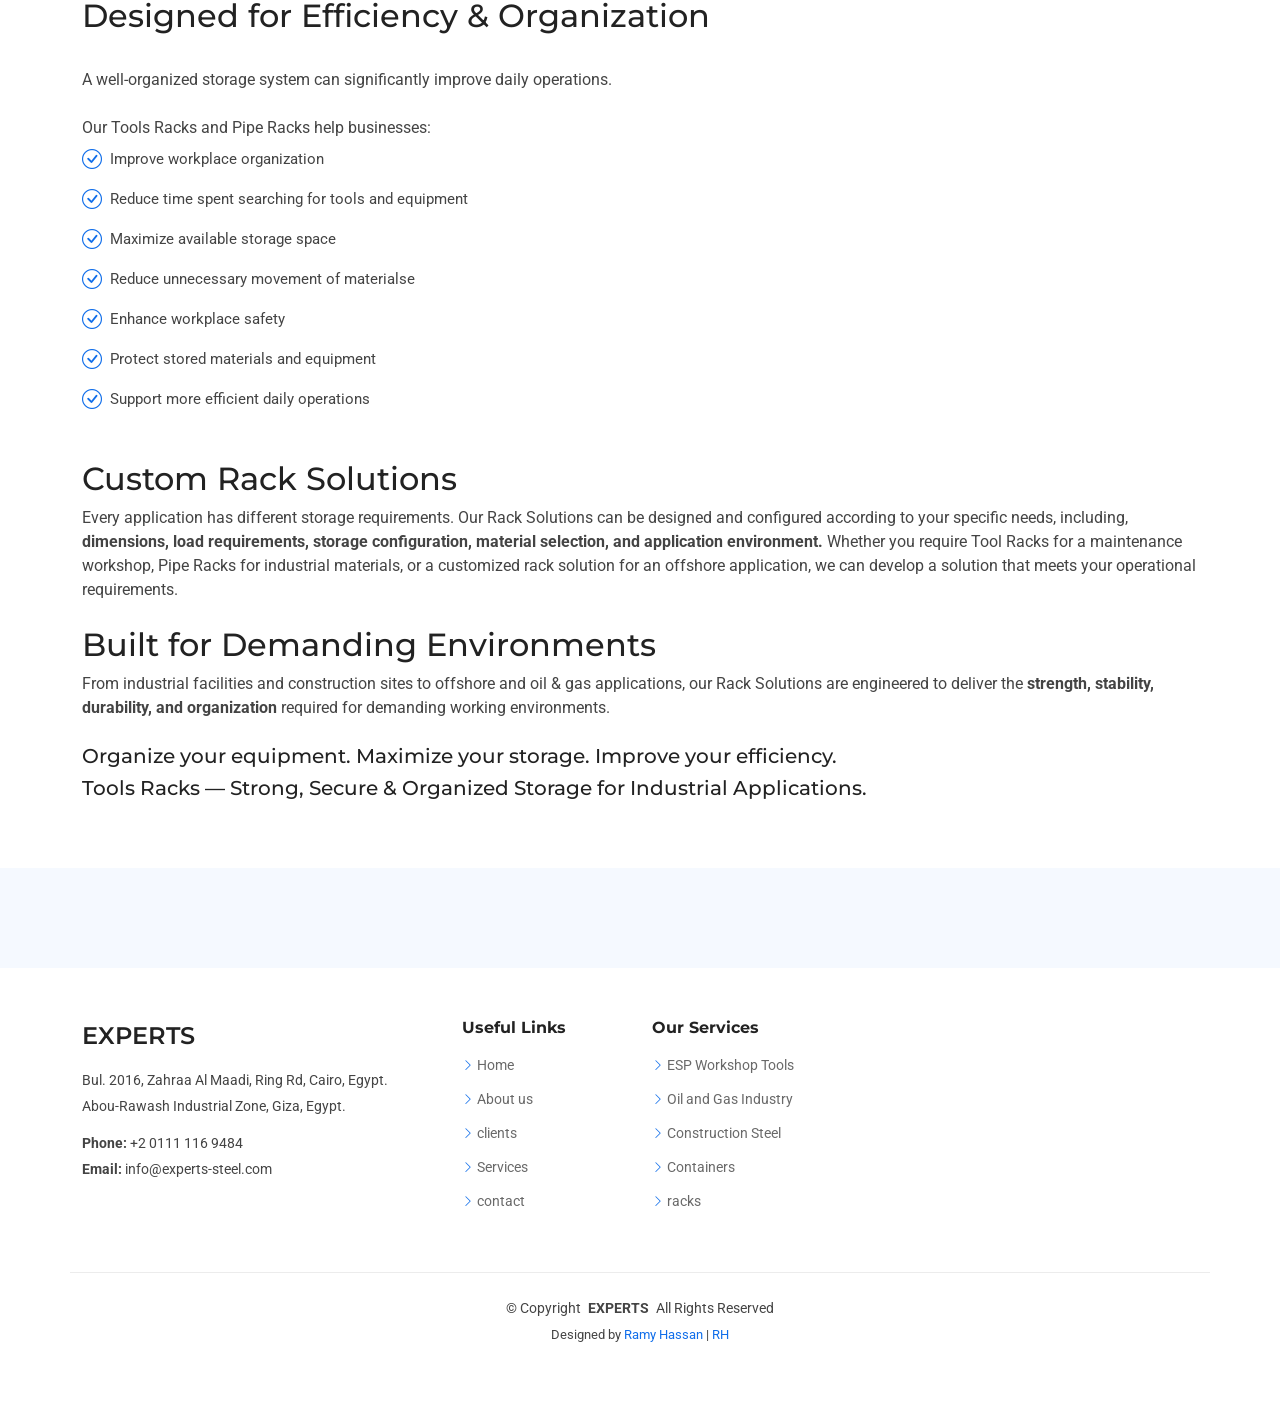
<file: racks.html>
<!DOCTYPE html>
<html lang="en">

<head>
  <meta charset="utf-8">
  <meta content="width=device-width, initial-scale=1.0" name="viewport">
  <title>Racks</title>
  <meta name="description" content="">
  <meta name="keywords" content="">

  <!-- Favicons -->
  <link href="assets/img/favicon.png" rel="icon">
  <link href="assets/img/apple-touch-icon.png" rel="apple-touch-icon">

  <!-- Fonts -->
  <link href="https://fonts.googleapis.com" rel="preconnect">
  <link href="https://fonts.gstatic.com" rel="preconnect" crossorigin>
  <link
    href="https://fonts.googleapis.com/css2?family=Roboto:ital,wght@0,100;0,300;0,400;0,500;0,700;0,900;1,100;1,300;1,400;1,500;1,700;1,900&family=Open+Sans:ital,wght@0,300;0,400;0,500;0,600;0,700;0,800;1,300;1,400;1,500;1,600;1,700;1,800&family=Montserrat:ital,wght@0,100;0,200;0,300;0,400;0,500;0,600;0,700;0,800;0,900;1,100;1,200;1,300;1,400;1,500;1,600;1,700;1,800;1,900&display=swap"
    rel="stylesheet">

  <!-- Vendor CSS Files -->
  <link href="assets/vendor/bootstrap/css/bootstrap.min.css" rel="stylesheet">
  <link href="assets/vendor/bootstrap-icons/bootstrap-icons.css" rel="stylesheet">
  <link href="assets/vendor/aos/aos.css" rel="stylesheet">
  <link href="assets/vendor/glightbox/css/glightbox.min.css" rel="stylesheet">
  <link href="assets/vendor/swiper/swiper-bundle.min.css" rel="stylesheet">

  <!-- Main CSS File -->
  <link href="assets/css/main.css" rel="stylesheet">

  <!-- =======================================================
  * Template Name: BizLand
  * Template URL: https://bootstrapmade.com/bizland-bootstrap-business-template/
  * Updated: Dec 05 2024 with Bootstrap v5.3.3
  * Author: BootstrapMade.com
  * License: https://bootstrapmade.com/license/
  ======================================================== -->
</head>

<body class="portfolio-details-page">
  <header id="header" class="header sticky-top">

    <div class="topbar d-flex align-items-center">
      <div class="container d-flex justify-content-center justify-content-md-between">
        <div class="contact-info d-flex align-items-center">
          <i class="bi bi-envelope d-flex align-items-center"><a
              href="mailto:contact@example.com">esobhy@experts-steel.com</a></i>
          <i class="bi bi-phone d-flex align-items-center ms-4"><span>+2 0100 373 4818</span></i>
        </div>
        <div class="social-links d-none d-md-flex align-items-center">
          <a href="#" class="twitter"><i class="bi bi-twitter-x"></i></a>
          <a href="#" class="facebook"><i class="bi bi-facebook"></i></a>
          <a href="#" class="instagram"><i class="bi bi-instagram"></i></a>
          <a href="#" class="linkedin"><i class="bi bi-linkedin"></i></a>
        </div>
      </div>
    </div><!-- End Top Bar -->

    <div class="branding d-flex align-items-cente">

      <div class="container position-relative d-flex align-items-center justify-content-between">
        <a href="index.html" class="logo d-flex align-items-center">
          <!-- Uncomment the line below if you also wish to use an image logo -->
          <!-- <img src="assets/img/logo.png" alt=""> -->
          <h1 class="sitename">EXPERTS</h1>
        </a>

        <nav id="navmenu" class="navmenu">
          <ul>
            <li><a href="index.html#hero" class="active">Home</a></li>
            <li><a href="index.html#about">About</a></li>
            <li><a href="index.html#clients">clients</a></li>
            <li><a href="index.html#services">Services</a></li>
            <li><a href="index.html#portfolio">Portfolio</a></li>
            <li><a href="index.html#team">Team</a></li>
            <li><a href="index.html#contact">Contact</a></li>
          </ul>
          <i class="mobile-nav-toggle d-xl-none bi bi-list"></i>
        </nav>

      </div>

    </div>

  </header>

  <main class="main">

    <!-- Page Title -->
    <div class="page-title" data-aos="fade">
      <div class="container d-lg-flex justify-content-between align-items-center">
        <h1 class="mb-2 mb-lg-0">Racks</h1>
        <nav class="breadcrumbs">
          <ol>
            <li><a href="index.html">Home</a></li>
            <li class="current">Racks</li>
          </ol>
        </nav>
      </div>
    </div><!-- End Page Title -->

    <!-- Portfolio Details Section -->
    <section id="portfolio-details" class="portfolio-details section">

      <div class="container" data-aos="fade-up" data-aos-delay="100">

        <div class="container" data-aos="fade-up" data-aos-delay="100">

          <div class="row gy-4">

            <div class="col-lg-8">
              <div class="portfolio-details-slider swiper init-swiper">

                <script type="application/json" class="swiper-config">
                {
                  "loop": true,
                  "speed": 600,
                  "autoplay": {
                    "delay": 5000
                  },
                  "slidesPerView": "auto",
                  "pagination": {
                    "el": ".swiper-pagination",
                    "type": "bullets",
                    "clickable": true
                  }
                }
              </script>

                <div class="swiper-wrapper align-items-center">

                  <div class="swiper-slide">
                    <img src="assets/img/racks/racks_01.jpg" alt="">
                  </div>

                  <div class="swiper-slide">
                    <img src="assets/img/racks/racks_02.jpg" alt="">
                  </div>

                  <div class="swiper-slide">
                    <img src="assets/img/racks/racks_03.jpg" alt="">
                  </div>

                  <div class="swiper-slide">
                    <img src="assets/img/racks/racks_04.jpg" alt="">
                  </div>

                  <div class="swiper-slide">
                    <img src="assets/img/racks/racks_05.jpg" alt="">
                  </div>

                  <div class="swiper-slide">
                    <img src="assets/img/racks/racks_06.jpg" alt="">
                  </div>

                  <div class="swiper-slide">
                    <img src="assets/img/racks/racks_07.jpg" alt="">
                  </div>

                  <div class="swiper-slide">
                    <img src="assets/img/racks/racks_08.jpg" alt="">
                  </div>

                  <div class="swiper-slide">
                    <img src="assets/img/racks/racks_09.jpg" alt="">
                  </div>

                  <div class="swiper-slide">
                    <img src="assets/img/racks/racks_10.jpg" alt="">
                  </div>

                  <div class="swiper-slide">
                    <img src="assets/img/racks/racks_11.jpg" alt="">
                  </div>

                  <div class="swiper-slide">
                    <img src="assets/img/racks/racks_12.jpg" alt="">
                  </div>

                  <div class="swiper-slide">
                    <img src="assets/img/racks/racks_13.jpg" alt="">
                  </div>

                  <div class="swiper-slide">
                    <img src="assets/img/racks/racks_14.jpg" alt="">
                  </div>

                </div>
                <div class="swiper-pagination"></div>
              </div>
            </div>

            <div class="col-lg-4">
              <div class="portfolio-info" data-aos="fade-up" data-aos-delay="200">
                <h3>Tools Racks</h3>
                <ul>
                  <li><strong>Strong, Organized Storage for Industrial & Offshore Environments</strong></li>
                  <li>Our<strong>Tools Racks</strong>provide a practical, durable, and secure solution for storing
                    tools,
                    equipment, and smaller materials in industrial, construction, and offshore environments.</li>
                  <li>Designed for demanding working conditions, our rack solutions combine<strong>strength, stability,
                      accessibility, and organization,</strong>helping businesses maintain a safer and more efficient
                    workplace.</li>
                  <li>Manufactured from durable and corrosion-resistant materials, our racks are built to provide
                    reliable
                    performance and long-term service even in harsh operating environments</li>
                </ul>
                <!-- </div>
            <div class="portfolio-description" data-aos="fade-up" data-aos-delay="300">
              <h2>Exercitationem repudiandae officiis neque suscipit</h2>
              <p>
                Autem ipsum nam porro corporis rerum. Quis eos dolorem eos itaque inventore commodi labore quia quia.
                Exercitationem repudiandae officiis neque suscipit non officia eaque itaque enim. Voluptatem officia
                accusantium nesciunt est omnis tempora consectetur dignissimos. Sequi nulla at esse enim cum deserunt
                eius.
              </p>
            </div>-->
              </div>

            </div>

          </div>

    </section><!-- /Portfolio Details Section -->


    <!-- Starter Section Section -->
    <section id="service-details" class="service-details section">
      <div class="container" data-aos="fade-up">
        <h2>Organized Storage for Every Worksite</h2>
        <span>Industrial and offshore operations require storage systems that can withstand heavy use while keeping
          tools and equipment organized and easily accessible.</span>
      </div>
      <div><br></div>

      <div class="container" data-aos="fade-up">
        <h2>Our Tools Racks are designed to provide:</h2>
        <ul>
          <li><i class="bi bi-check-circle"></i> <span>Safe and organized storage for tools and equipment</span></li>
          <li><i class="bi bi-check-circle"></i> <span>Easy and quick access to stored items</span>
          </li>
          <li><i class="bi bi-check-circle"></i> <span>Strong and stable construction</span>
          </li>
          <li><i class="bi bi-check-circle"></i> <span>Efficient use of available storage space</span></li>
          <li><i class="bi bi-check-circle"></i> <span>Protection against demanding working conditions</span></li>
          <li><i class="bi bi-check-circle"></i> <span>Corrosion-resistant construction for harsh environments</span>
          </li>
          <li><i class="bi bi-check-circle"></i> <span>Flexible solutions for different industrial applications</span>
          </li>
        </ul>
      </div>

      <div><br></div>

      <div class="container" data-aos="fade-up">
        <h2>Key Features</h2>
        <div><br></div>
        <h5>Robust & Heavy-Duty Construction</h5>
        <span>Our Tools Racks are designed to withstand demanding industrial use and heavy loads while maintaining
          structural stability and reliable performance.</span>
        <div><br></div>
        <h5>Easy Access to Tools</h5>
        <span>The practical rack design allows workers to quickly identify and access tools and equipment, reducing
          search time and improving operational efficiency.</span>
        <div><br></div>

        <h5>Corrosion Resistance</h5>
        <span>Manufactured using durable, corrosion-resistant materials, our racks are suitable for environments where
          moisture, humidity, and harsh atmospheric conditions are present.</span>
        <div><br></div>

        <h5>Space Optimization</h5>
        <span>Our rack systems make efficient use of available space, helping organizations keep tools and equipment
          properly arranged while maximizing storage capacity.</span>
        <div><br></div>

        <h5>Safe & Organized Workplace</h5>
        <span>Keeping tools and equipment in designated storage locations helps reduce workplace clutter, improve
          organization, and create a safer working environment.</span>
        <div><br></div>

        <h5>Long-Term Performance</h5>
        <span>Designed for industrial applications, our racks provide strength, stability, and durability to support
          continuous use over extended operating periods.</span>
        <div><br></div>

      </div>

      <div><br></div>
      <div><br></div>

      <div class="container" data-aos="fade-up">
        <h2>Rack Solutions</h2>
        <div><br></div>

        <h5>Tools Racks</h5>
        <span>Designed for the organized and secure storage of hand tools, equipment, maintenance items, and smaller
          industrial components.</span>
        <span>Our Tool Racks provide easy access while keeping frequently used equipment properly arranged and ready for
          operation.</span>
        <div><br></div>

        <h5>Pipe Racks</h5>
        <span>Our Pipe Racks are designed for the safe and organized storage of pipes, tubes, and tubular equipment.
        </span>
        <span>Built to handle heavy loads and demanding environments, they provide a stable storage solution that helps
          prevent unnecessary movement and keeps tubular materials properly organized.</span>
        <div><br></div>

      </div>

      <div><br></div>
      <div><br></div>

      <div class="container" data-aos="fade-up">
        <h2>Applications</h2>
        <div><br></div>
        <span>Our Rack Solutions are suitable for:</span>
        <div><br></div>

        <h5>Warehouses & Logistics</h5>
        <span>Efficient storage solutions for equipment, tubular materials, and operational supplies.</span>
        <div><br></div>

        <h5>Maintenance Workshops</h5>
        <span>Keep tools, spare parts, and maintenance equipment organized and easily accessible.</span>
        <div><br></div>

        <h5>Industrial Facilities</h5>
        <span>Organized storage for tools, maintenance equipment, spare parts, and industrial materials.</span>
        <div><br></div>

        <h5>Offshore Operations</h5>
        <span>Durable storage solutions designed to perform in demanding offshore environments where strength and
          corrosion resistance are essential.</span>
        <div><br></div>

        <h5>Construction Sites</h5>
        <span>Practical storage for tools, equipment, pipes, and materials used in construction and site
          operations.</span>
        <div><br></div>



        <h5>Oil & Gas Applications</h5>
        <span>Suitable for storing tools, pipes, tubular equipment, and other materials used in oil and gas
          operations.</span>
        <div><br></div>



      </div>

      <div><br></div>
      <div><br></div>




      <div class="container" data-aos="fade-up">
        <h2>Designed for Efficiency & Organization</h2>
        <div><br></div>
        <span>A well-organized storage system can significantly improve daily operations.</span>
        <div><br></div>
        <span>Our Tools Racks and Pipe Racks help businesses:</span>
        <ul>
          <li><i class="bi bi-check-circle"></i> <span>Improve workplace organization</span></li>
          <li><i class="bi bi-check-circle"></i> <span>Reduce time spent searching for tools and equipment</span>
          </li>
          <li><i class="bi bi-check-circle"></i> <span>Maximize available storage space</span>
          </li>
          <li><i class="bi bi-check-circle"></i> <span>Reduce unnecessary movement of materialse</span></li>
          <li><i class="bi bi-check-circle"></i> <span>Enhance workplace safety</span></li>
          <li><i class="bi bi-check-circle"></i> <span>Protect stored materials and equipment</span></li>
          <li><i class="bi bi-check-circle"></i> <span>Support more efficient daily operations</span></li>
        </ul>
      </div>

      <div><br></div>



      <div class="container" data-aos="fade-up">
        <h2>Custom Rack Solutions</h2>
        <span>Every application has different storage requirements.</span>
        <span>Our Rack Solutions can be designed and configured according to your specific needs, including,<strong>
            dimensions, load requirements, storage configuration, material selection, and application
            environment.</strong></span>
        <span>Whether you require Tool Racks for a maintenance workshop, Pipe Racks for industrial materials, or a
          customized rack solution for an offshore application, we can develop a solution that meets your operational
          requirements.</span>

      </div>

      <div><br></div>

      <div class="container" data-aos="fade-up">
        <h2>Built for Demanding Environments</h2>
        <span>From industrial facilities and construction sites to offshore and oil & gas applications, our Rack
          Solutions are engineered to deliver the <strong>strength, stability, durability, and organization</strong>
          required for
          demanding working environments.</span><br>
        <div><br></div>
        <h5>Organize your equipment. Maximize your storage. Improve your efficiency.</h5>
        <h5>Tools Racks — Strong, Secure & Organized Storage for Industrial Applications.</h5>
      </div>

    </section><!-- /Starter Section Section -->

  </main>

  <footer id="footer" class="footer">

    <div class="footer-newsletter">
    </div>

    <div class="container footer-top">
      <div class="row gy-4">
        <div class="col-lg-4 col-md-6 footer-about">
          <a href="index.html" class="d-flex align-items-center">
            <span class="sitename">EXPERTS</span>
          </a>
          <div class="footer-contact pt-3">
            <p>Bul. 2016, Zahraa Al Maadi, Ring Rd, Cairo, Egypt.</p>
            <p>Abou-Rawash Industrial Zone, Giza, Egypt.</p>
            <p class="mt-3"><strong>Phone:</strong> <span>+2 0111 116 9484</span></p>
            <p><strong>Email:</strong> <span>info@experts-steel.com</span></p>
          </div>
        </div>

        <div class="col-lg-2 col-md-3 footer-links">
          <h4>Useful Links</h4>
          <ul>
            <li><i class="bi bi-chevron-right"></i> <a href="index.html">Home</a></li>
            <li><i class="bi bi-chevron-right"></i> <a href="index.html#about">About us</a></li>
            <li><i class="bi bi-chevron-right"></i> <a href="index.html#clients">clients</a></li>
            <li><i class="bi bi-chevron-right"></i> <a href="index.html#services">Services</a></li>
            <li><i class="bi bi-chevron-right"></i> <a href="index.html#contact">contact</a></li>
          </ul>
        </div>

        <div class="col-lg-2 col-md-3 footer-links">
          <h4>Our Services</h4>
          <ul>
            <li><i class="bi bi-chevron-right"></i> <a href="ESP.html">ESP Workshop Tools</a></li>
            <li><i class="bi bi-chevron-right"></i> <a href="#">Oil and Gas Industry</a></li>
            <li><i class="bi bi-chevron-right"></i> <a href="#">Construction Steel</a></li>
            <li><i class="bi bi-chevron-right"></i> <a href="containers.html">Containers</a></li>
            <li><i class="bi bi-chevron-right"></i> <a href="#">racks</a></li>
          </ul>
        </div>

        <!-- <div class="col-lg-4 col-md-12">
          <h4>Follow Us</h4>
          <p>Cras fermentum odio eu feugiat lide par naso tierra videa magna derita valies</p>
          <div class="social-links d-flex">
            <a href=""><i class="bi bi-twitter-x"></i></a>
            <a href=""><i class="bi bi-facebook"></i></a>
            <a href=""><i class="bi bi-instagram"></i></a>
            <a href=""><i class="bi bi-linkedin"></i></a>
          </div>
        </div> -->

      </div>
    </div>

    <div class="container copyright text-center mt-4">
      <p>© <span>Copyright</span> <strong class="px-1 sitename">EXPERTS</strong> <span>All Rights Reserved</span></p>
      <div class="credits">
        Designed by <a href="https://google.com/">Ramy Hassan</a> | <a href="https://google.com">RH</a>
      </div>
    </div>

  </footer>

  <!-- Scroll Top -->
  <a href="#" id="scroll-top" class="scroll-top d-flex align-items-center justify-content-center"><i
      class="bi bi-arrow-up-short"></i></a>

  <!-- Preloader -->
  <div id="preloader">
    <div></div>
    <div></div>
    <div></div>
    <div></div>
  </div>

  <!-- Vendor JS Files -->
  <script src="assets/vendor/bootstrap/js/bootstrap.bundle.min.js"></script>
  <script src="assets/vendor/php-email-form/validate.js"></script>
  <script src="assets/vendor/aos/aos.js"></script>
  <script src="assets/vendor/glightbox/js/glightbox.min.js"></script>
  <script src="assets/vendor/waypoints/noframework.waypoints.js"></script>
  <script src="assets/vendor/purecounter/purecounter_vanilla.js"></script>
  <script src="assets/vendor/swiper/swiper-bundle.min.js"></script>
  <script src="assets/vendor/imagesloaded/imagesloaded.pkgd.min.js"></script>
  <script src="assets/vendor/isotope-layout/isotope.pkgd.min.js"></script>

  <!-- Main JS File -->
  <script src="assets/js/main.js"></script>

</body>

</html>
</file>
<file: assets/css/main.css>
/**
* Template Name: BizLand
* Template URL: https://bootstrapmade.com/bizland-bootstrap-business-template/
* Updated: Dec 05 2024 with Bootstrap v5.3.3
* Author: BootstrapMade.com
* License: https://bootstrapmade.com/license/
*/

/*--------------------------------------------------------------
# Font & Color Variables
# Help: https://bootstrapmade.com/color-system/
--------------------------------------------------------------*/
/* Fonts */
:root {
  --default-font: "Roboto", system-ui, -apple-system, "Segoe UI", Roboto, "Helvetica Neue", Arial, "Noto Sans", "Liberation Sans", sans-serif, "Apple Color Emoji", "Segoe UI Emoji", "Segoe UI Symbol", "Noto Color Emoji";
  --heading-font: "Montserrat", sans-serif;
  --nav-font: "Open Sans", sans-serif;
}

/* Global Colors - The following color variables are used throughout the website. Updating them here will change the color scheme of the entire website */
:root {
  --background-color: #ffffff;
  /* Background color for the entire website, including individual sections */
  --default-color: #444444;
  /* Default color used for the majority of the text content across the entire website */
  --heading-color: #222222;
  /* Color for headings, subheadings and title throughout the website */
  --accent-color: #106eea;
  /* Accent color that represents your brand on the website. It's used for buttons, links, and other elements that need to stand out */
  --surface-color: #ffffff;
  /* The surface color is used as a background of boxed elements within sections, such as cards, icon boxes, or other elements that require a visual separation from the global background. */
  --contrast-color: #ffffff;
  /* Contrast color for text, ensuring readability against backgrounds of accent, heading, or default colors. */
}

/* Nav Menu Colors - The following color variables are used specifically for the navigation menu. They are separate from the global colors to allow for more customization options */
:root {
  --nav-color: #222222;
  /* The default color of the main navmenu links */
  --nav-hover-color: #106eea;
  /* Applied to main navmenu links when they are hovered over or active */
  --nav-mobile-background-color: #ffffff;
  /* Used as the background color for mobile navigation menu */
  --nav-dropdown-background-color: #ffffff;
  /* Used as the background color for dropdown items that appear when hovering over primary navigation items */
  --nav-dropdown-color: #222222;
  /* Used for navigation links of the dropdown items in the navigation menu. */
  --nav-dropdown-hover-color: #106eea;
  /* Similar to --nav-hover-color, this color is applied to dropdown navigation links when they are hovered over. */
}

/* Color Presets - These classes override global colors when applied to any section or element, providing reuse of the sam color scheme. */

.light-background {
  --background-color: #f5f9ff;
  --surface-color: #ffffff;
}

.dark-background {
  --background-color: #060606;
  --default-color: #ffffff;
  --heading-color: #ffffff;
  --surface-color: #252525;
  --contrast-color: #ffffff;
}

/* Smooth scroll */
:root {
  scroll-behavior: smooth;
}

/*--------------------------------------------------------------
# General Styling & Shared Classes
--------------------------------------------------------------*/
body {
  color: var(--default-color);
  background-color: var(--background-color);
  font-family: var(--default-font);
}

a {
  color: var(--accent-color);
  text-decoration: none;
  transition: 0.3s;
}

a:hover {
  color: color-mix(in srgb, var(--accent-color), transparent 25%);
  text-decoration: none;
}

h1,
h2,
h3,
h4,
h5,
h6 {
  color: var(--heading-color);
  font-family: var(--heading-font);
}

/* PHP Email Form Messages
------------------------------*/
.php-email-form .error-message {
  display: none;
  background: #df1529;
  color: #ffffff;
  text-align: left;
  padding: 15px;
  margin-bottom: 24px;
  font-weight: 600;
}

.php-email-form .sent-message {
  display: none;
  color: #ffffff;
  background: #059652;
  text-align: center;
  padding: 15px;
  margin-bottom: 24px;
  font-weight: 600;
}

.php-email-form .loading {
  display: none;
  background: var(--surface-color);
  text-align: center;
  padding: 15px;
  margin-bottom: 24px;
}

.php-email-form .loading:before {
  content: "";
  display: inline-block;
  border-radius: 50%;
  width: 24px;
  height: 24px;
  margin: 0 10px -6px 0;
  border: 3px solid var(--accent-color);
  border-top-color: var(--surface-color);
  animation: php-email-form-loading 1s linear infinite;
}

@keyframes php-email-form-loading {
  0% {
    transform: rotate(0deg);
  }

  100% {
    transform: rotate(360deg);
  }
}

/*--------------------------------------------------------------
# Global Header
--------------------------------------------------------------*/
.header {
  color: var(--default-color);
  transition: all 0.5s;
  z-index: 997;
  background-color: var(--background-color);
}

.header .topbar {
  background-color: var(--accent-color);
  height: 40px;
  padding: 0;
  font-size: 14px;
  transition: all 0.5s;
}

.header .topbar .contact-info i {
  font-style: normal;
  color: var(--contrast-color);
}

.header .topbar .contact-info i a,
.header .topbar .contact-info i span {
  padding-left: 5px;
  color: var(--contrast-color);
}

@media (max-width: 575px) {

  .header .topbar .contact-info i a,
  .header .topbar .contact-info i span {
    font-size: 13px;
  }
}

.header .topbar .contact-info i a {
  line-height: 0;
  transition: 0.3s;
}

.header .topbar .contact-info i a:hover {
  color: var(--contrast-color);
  text-decoration: underline;
}

.header .topbar .social-links a {
  color: color-mix(in srgb, var(--contrast-color), transparent 40%);
  line-height: 0;
  transition: 0.3s;
  margin-left: 20px;
}

.header .topbar .social-links a:hover {
  color: var(--contrast-color);
}

.header .branding {
  background-color: var(--background-color);
  min-height: 60px;
  padding: 10px 0;
}

.header .logo {
  line-height: 1;
}

.header .logo img {
  max-height: 36px;
  margin-right: 8px;
}

.header .logo h1 {
  font-size: 30px;
  margin: 0;
  font-weight: 700;
  color: var(--heading-color);
}

.scrolled .header {
  box-shadow: 0px 0 18px rgba(0, 0, 0, 0.1);
}

.scrolled .header .topbar {
  height: 0;
  visibility: hidden;
  overflow: hidden;
}

/*--------------------------------------------------------------
# Navigation Menu
--------------------------------------------------------------*/
/* Navmenu - Desktop */
@media (min-width: 1200px) {
  .navmenu {
    padding: 0;
  }

  .navmenu ul {
    margin: 0;
    padding: 0;
    display: flex;
    list-style: none;
    align-items: center;
  }

  .navmenu li {
    position: relative;
  }

  .navmenu a,
  .navmenu a:focus {
    color: var(--nav-color);
    padding: 18px 15px;
    font-size: 15px;
    font-family: var(--nav-font);
    font-weight: 500;
    display: flex;
    align-items: center;
    justify-content: space-between;
    white-space: nowrap;
    transition: 0.3s;
  }

  .navmenu a i,
  .navmenu a:focus i {
    font-size: 12px;
    line-height: 0;
    margin-left: 5px;
    transition: 0.3s;
  }

  .navmenu li:last-child a {
    padding-right: 0;
  }

  .navmenu li:hover>a,
  .navmenu .active,
  .navmenu .active:focus {
    color: var(--nav-hover-color);
  }

  .navmenu .dropdown ul {
    margin: 0;
    padding: 10px 0;
    background: var(--nav-dropdown-background-color);
    display: block;
    position: absolute;
    visibility: hidden;
    left: 14px;
    top: 130%;
    opacity: 0;
    transition: 0.3s;
    border-radius: 4px;
    z-index: 99;
    box-shadow: 0px 0px 30px rgba(0, 0, 0, 0.1);
  }

  .navmenu .dropdown ul li {
    min-width: 200px;
  }

  .navmenu .dropdown ul a {
    padding: 10px 20px;
    font-size: 15px;
    text-transform: none;
    color: var(--nav-dropdown-color);
  }

  .navmenu .dropdown ul a i {
    font-size: 12px;
  }

  .navmenu .dropdown ul a:hover,
  .navmenu .dropdown ul .active:hover,
  .navmenu .dropdown ul li:hover>a {
    color: var(--nav-dropdown-hover-color);
  }

  .navmenu .dropdown:hover>ul {
    opacity: 1;
    top: 100%;
    visibility: visible;
  }

  .navmenu .dropdown .dropdown ul {
    top: 0;
    left: -90%;
    visibility: hidden;
  }

  .navmenu .dropdown .dropdown:hover>ul {
    opacity: 1;
    top: 0;
    left: -100%;
    visibility: visible;
  }
}

/* Navmenu - Mobile */
@media (max-width: 1199px) {
  .mobile-nav-toggle {
    color: var(--nav-color);
    font-size: 28px;
    line-height: 0;
    margin-right: 10px;
    cursor: pointer;
    transition: color 0.3s;
  }

  .navmenu {
    padding: 0;
    z-index: 9997;
  }

  .navmenu ul {
    display: none;
    list-style: none;
    position: absolute;
    inset: 60px 20px 20px 20px;
    padding: 10px 0;
    margin: 0;
    border-radius: 6px;
    background-color: var(--nav-mobile-background-color);
    overflow-y: auto;
    transition: 0.3s;
    z-index: 9998;
    box-shadow: 0px 0px 30px rgba(0, 0, 0, 0.1);
  }

  .navmenu a,
  .navmenu a:focus {
    color: var(--nav-dropdown-color);
    padding: 10px 20px;
    font-family: var(--nav-font);
    font-size: 17px;
    font-weight: 500;
    display: flex;
    align-items: center;
    justify-content: space-between;
    white-space: nowrap;
    transition: 0.3s;
  }

  .navmenu a i,
  .navmenu a:focus i {
    font-size: 12px;
    line-height: 0;
    margin-left: 5px;
    width: 30px;
    height: 30px;
    display: flex;
    align-items: center;
    justify-content: center;
    border-radius: 50%;
    transition: 0.3s;
    background-color: color-mix(in srgb, var(--accent-color), transparent 90%);
  }

  .navmenu a i:hover,
  .navmenu a:focus i:hover {
    background-color: var(--accent-color);
    color: var(--contrast-color);
  }

  .navmenu a:hover,
  .navmenu .active,
  .navmenu .active:focus {
    color: var(--nav-dropdown-hover-color);
  }

  .navmenu .active i,
  .navmenu .active:focus i {
    background-color: var(--accent-color);
    color: var(--contrast-color);
    transform: rotate(180deg);
  }

  .navmenu .dropdown ul {
    position: static;
    display: none;
    z-index: 99;
    padding: 10px 0;
    margin: 10px 20px;
    background-color: var(--nav-dropdown-background-color);
    border: 1px solid color-mix(in srgb, var(--default-color), transparent 90%);
    box-shadow: none;
    transition: all 0.5s ease-in-out;
  }

  .navmenu .dropdown ul ul {
    background-color: rgba(33, 37, 41, 0.1);
  }

  .navmenu .dropdown>.dropdown-active {
    display: block;
    background-color: rgba(33, 37, 41, 0.03);
  }

  .mobile-nav-active {
    overflow: hidden;
  }

  .mobile-nav-active .mobile-nav-toggle {
    color: #fff;
    position: absolute;
    font-size: 32px;
    top: 15px;
    right: 15px;
    margin-right: 0;
    z-index: 9999;
  }

  .mobile-nav-active .navmenu {
    position: fixed;
    overflow: hidden;
    inset: 0;
    background: rgba(33, 37, 41, 0.8);
    transition: 0.3s;
  }

  .mobile-nav-active .navmenu>ul {
    display: block;
  }
}

/*--------------------------------------------------------------
# Global Footer
--------------------------------------------------------------*/
.footer {
  color: var(--default-color);
  background-color: var(--background-color);
  font-size: 14px;
  padding-bottom: 50px;
  position: relative;
}

.footer .footer-newsletter {
  background-color: color-mix(in srgb, var(--accent-color), transparent 96%);
  padding: 50px 0;
}

.footer .footer-newsletter h4 {
  font-size: 24px;
}

.footer .footer-newsletter .newsletter-form {
  margin-top: 30px;
  margin-bottom: 15px;
  padding: 6px 8px;
  position: relative;
  background-color: var(--surface-color);
  border: 1px solid color-mix(in srgb, var(--accent-color), transparent 80%);
  box-shadow: 0px 2px 25px rgba(0, 0, 0, 0.1);
  display: flex;
  transition: 0.3s;
  border-radius: 4px;
}

.footer .footer-newsletter .newsletter-form:focus-within {
  border-color: var(--accent-color);
}

.footer .footer-newsletter .newsletter-form input[type=email] {
  border: 0;
  padding: 4px;
  width: 100%;
  background-color: var(--surface-color);
  color: var(--default-color);
}

.footer .footer-newsletter .newsletter-form input[type=email]:focus-visible {
  outline: none;
}

.footer .footer-newsletter .newsletter-form input[type=submit] {
  border: 0;
  font-size: 16px;
  padding: 0 20px;
  margin: -7px -8px -7px 0;
  background: var(--accent-color);
  color: var(--contrast-color);
  transition: 0.3s;
  border-radius: 0 4px 4px 0;
}

.footer .footer-newsletter .newsletter-form input[type=submit]:hover {
  background: color-mix(in srgb, var(--accent-color), transparent 20%);
}

.footer .footer-top {
  padding-top: 50px;
}

.footer .social-links a {
  display: flex;
  align-items: center;
  justify-content: center;
  width: 40px;
  height: 40px;
  border-radius: 4px;
  border: 1px solid color-mix(in srgb, var(--default-color), transparent 50%);
  font-size: 16px;
  color: color-mix(in srgb, var(--default-color), transparent 20%);
  margin-right: 10px;
  transition: 0.3s;
}

.footer .social-links a:hover {
  color: var(--accent-color);
  border-color: var(--accent-color);
}

.footer h4 {
  font-size: 16px;
  font-weight: bold;
  position: relative;
  padding-bottom: 12px;
}

.footer .footer-links {
  margin-bottom: 30px;
}

.footer .footer-links ul {
  list-style: none;
  padding: 0;
  margin: 0;
}

.footer .footer-links ul i {
  margin-right: 3px;
  font-size: 12px;
  line-height: 0;
  color: var(--accent-color);
}

.footer .footer-links ul li {
  padding: 10px 0;
  display: flex;
  align-items: center;
}

.footer .footer-links ul li:first-child {
  padding-top: 0;
}

.footer .footer-links ul a {
  display: inline-block;
  color: color-mix(in srgb, var(--default-color), transparent 20%);
  line-height: 1;
}

.footer .footer-links ul a:hover {
  color: var(--accent-color);
}

.footer .footer-about a {
  color: var(--heading-color);
  font-size: 24px;
  font-weight: 600;
  font-family: var(--heading-font);
}

.footer .footer-contact p {
  margin-bottom: 5px;
}

.footer .copyright {
  padding-top: 25px;
  padding-bottom: 25px;
  border-top: 1px solid color-mix(in srgb, var(--default-color), transparent 90%);
}

.footer .copyright p {
  margin-bottom: 0;
}

.footer .credits {
  margin-top: 6px;
  font-size: 13px;
}

/*--------------------------------------------------------------
# Preloader
--------------------------------------------------------------*/
#preloader {
  position: fixed;
  inset: 0;
  z-index: 9999;
  overflow: hidden;
  background-color: var(--background-color);
  transition: all 0.6s ease-out;
  width: 100%;
  height: 100vh;
  display: flex;
  align-items: center;
  justify-content: center;
}

#preloader div {
  width: 13px;
  height: 13px;
  background-color: var(--accent-color);
  border-radius: 50%;
  animation-timing-function: cubic-bezier(0, 1, 1, 0);
  position: absolute;
  left: 50%;
}

#preloader div:nth-child(1) {
  left: calc(50% + 8px);
  animation: animate-preloader-1 0.6s infinite;
}

#preloader div:nth-child(2) {
  left: calc(50% + 8px);
  animation: animate-preloader-2 0.6s infinite;
}

#preloader div:nth-child(3) {
  left: calc(50% + 32px);
  animation: animate-preloader-2 0.6s infinite;
}

#preloader div:nth-child(4) {
  left: calc(50% + 56px);
  animation: animate-preloader-3 0.6s infinite;
}

@keyframes animate-preloader-1 {
  0% {
    transform: scale(0);
  }

  100% {
    transform: scale(1);
  }
}

@keyframes animate-preloader-3 {
  0% {
    transform: scale(1);
  }

  100% {
    transform: scale(0);
  }
}

@keyframes animate-preloader-2 {
  0% {
    transform: translate(0, 0);
  }

  100% {
    transform: translate(24px, 0);
  }
}

/*--------------------------------------------------------------
# Scroll Top Button
--------------------------------------------------------------*/
.scroll-top {
  position: fixed;
  visibility: hidden;
  opacity: 0;
  right: 15px;
  bottom: 15px;
  z-index: 99999;
  background-color: var(--accent-color);
  width: 40px;
  height: 40px;
  border-radius: 4px;
  transition: all 0.4s;
}

.scroll-top i {
  font-size: 24px;
  color: var(--contrast-color);
  line-height: 0;
}

.scroll-top:hover {
  background-color: color-mix(in srgb, var(--accent-color), transparent 20%);
  color: var(--contrast-color);
}

.scroll-top.active {
  visibility: visible;
  opacity: 1;
}

/*--------------------------------------------------------------
# Disable aos animation delay on mobile devices
--------------------------------------------------------------*/
@media screen and (max-width: 768px) {
  [data-aos-delay] {
    transition-delay: 0 !important;
  }
}

/*--------------------------------------------------------------
# Global Page Titles & Breadcrumbs
--------------------------------------------------------------*/
.page-title {
  --background-color: color-mix(in srgb, var(--default-color), transparent 96%);
  color: var(--default-color);
  background-color: var(--background-color);
  padding: 25px 0;
  position: relative;
}

.page-title h1 {
  font-size: 24px;
  font-weight: 600;
}

.page-title .breadcrumbs ol {
  display: flex;
  flex-wrap: wrap;
  list-style: none;
  padding: 0;
  margin: 0;
  font-size: 14px;
  font-weight: 400;
}

.page-title .breadcrumbs ol li+li {
  padding-left: 10px;
}

.page-title .breadcrumbs ol li+li::before {
  content: "/";
  display: inline-block;
  padding-right: 10px;
  color: color-mix(in srgb, var(--default-color), transparent 70%);
}

/*--------------------------------------------------------------
# Global Sections
--------------------------------------------------------------*/
section,
.section {
  color: var(--default-color);
  background-color: var(--background-color);
  padding: 60px 0;
  scroll-margin-top: 78px;
  overflow: clip;
}

@media (max-width: 1199px) {

  section,
  .section {
    scroll-margin-top: 60px;
  }
}

/*--------------------------------------------------------------
# Global Section Titles
--------------------------------------------------------------*/
.section-title {
  text-align: center;
  padding-bottom: 60px;
  position: relative;
}

.section-title h2 {
  font-size: 13px;
  letter-spacing: 1px;
  font-weight: 700;
  padding: 8px 20px;
  margin: 0;
  background: color-mix(in srgb, var(--accent-color), transparent 90%);
  color: var(--accent-color);
  display: inline-block;
  text-transform: uppercase;
  border-radius: 50px;
  font-family: var(--default-font);
}

.section-title p {
  color: var(--heading-color);
  margin: 10px 0 0 0;
  font-size: 32px;
  font-weight: 700;
  font-family: var(--heading-font);
}

.section-title p .description-title {
  color: var(--accent-color);
}

/*--------------------------------------------------------------
# Hero Section
--------------------------------------------------------------*/
.hero {
  width: 100%;
  min-height: 75vh;
  position: relative;
  padding: 60px 0;
  display: flex;
  align-items: center;
  background: url("https://placehold.co/1200x800?text=EXPERT") top left;
  background-size: cover;
}

.hero:before {
  content: "";
  background: color-mix(in srgb, var(--background-color), transparent 30%);
  position: absolute;
  bottom: 0;
  top: 0;
  left: 0;
  right: 0;
}

.hero .container {
  position: relative;
}

.hero h1 {
  margin: 0;
  font-size: 48px;
  font-weight: 700;
  line-height: 56px;
}

.hero h1 span {
  color: var(--accent-color);
}

.hero p {
  color: color-mix(in srgb, var(--default-color), transparent 30%);
  margin: 5px 0 30px 0;
  font-size: 20px;
  font-weight: 400;
}

.hero .btn-get-started {
  color: var(--contrast-color);
  background: var(--accent-color);
  font-family: var(--heading-font);
  font-weight: 400;
  font-size: 16px;
  letter-spacing: 1px;
  display: inline-block;
  padding: 12px 30px;
  border-radius: 4px;
  transition: 0.5s;
  box-shadow: 0 8px 28px rgba(0, 0, 0, 0.1);
}

.hero .btn-get-started:hover {
  color: var(--contrast-color);
  background: color-mix(in srgb, var(--accent-color), transparent 15%);
  box-shadow: 0 8px 28px rgba(0, 0, 0, 0.1);
}

.hero .btn-watch-video {
  font-size: 16px;
  transition: 0.5s;
  margin-left: 25px;
  color: var(--default-color);
  font-weight: 600;
}

.hero .btn-watch-video i {
  color: var(--accent-color);
  font-size: 32px;
  transition: 0.3s;
  line-height: 0;
  margin-right: 8px;
}

.hero .btn-watch-video:hover {
  color: var(--accent-color);
}

.hero .btn-watch-video:hover i {
  color: color-mix(in srgb, var(--accent-color), transparent 15%);
}

.hero .animated {
  animation: up-down 2s ease-in-out infinite alternate-reverse both;
}

@media (max-width: 640px) {
  .hero h1 {
    font-size: 28px;
    line-height: 36px;
  }

  .hero p {
    font-size: 18px;
    line-height: 24px;
    margin-bottom: 30px;
  }

  .hero .btn-get-started,
  .hero .btn-watch-video {
    font-size: 13px;
  }
}

@keyframes up-down {
  0% {
    transform: translateY(10px);
  }

  100% {
    transform: translateY(-10px);
  }
}

/*--------------------------------------------------------------
# Featured Services Section
--------------------------------------------------------------*/
.featured-services .service-item {
  background-color: var(--surface-color);
  box-shadow: 0px 0 25px 0 rgba(0, 0, 0, 0.1);
  padding: 50px 30px;
  transition: all 0.3s ease-in-out;
  height: 100%;
  position: relative;
  z-index: 1;
}

.featured-services .service-item:before {
  content: "";
  position: absolute;
  background: var(--accent-color);
  inset: 100% 0 0 0;
  transition: all 0.3s;
  z-index: -1;
}

.featured-services .service-item .icon {
  margin-bottom: 10px;
}

.featured-services .service-item .icon i {
  color: var(--accent-color);
  font-size: 36px;
  transition: ease-in-out 0.3s;
}

.featured-services .service-item h4 {
  font-weight: 700;
  margin-bottom: 15px;
  font-size: 20px;
}

.featured-services .service-item h4 a {
  color: var(--heading-color);
  transition: ease-in-out 0.3s;
}

.featured-services .service-item p {
  line-height: 24px;
  font-size: 14px;
  margin-bottom: 0;
  transition: ease-in-out 0.3s;
}

.featured-services .service-item:hover h4 a,
.featured-services .service-item:hover .icon i,
.featured-services .service-item:hover p {
  color: var(--contrast-color);
}

.featured-services .service-item:hover:before {
  background: var(--accent-color);
  inset: 0;
  border-radius: 0px;
}

/*--------------------------------------------------------------
# About Section
--------------------------------------------------------------*/
.about .about-content h3 {
  font-weight: 700;
  font-size: 26px;
}

.about .about-content ul {
  list-style: none;
  padding: 0;
}

.about .about-content ul li {
  display: flex;
  align-items: flex-start;
  margin-bottom: 35px;
}

.about .about-content ul li:first-child {
  margin-top: 35px;
}

.about .about-content ul i {
  background: var(--surface-color);
  box-shadow: 0px 6px 15px rgba(0, 0, 0, 0.1);
  display: flex;
  align-items: center;
  justify-content: center;
  flex-shrink: 0;
  width: 64px;
  height: 64px;
  font-size: 24px;
  margin-right: 15px;
  color: var(--accent-color);
  border-radius: 50px;
}

.about .about-content ul h4 {
  font-size: 18px;
  font-weight: 600;
}

.about .about-content ul p {
  font-size: 15px;
}

.about .about-content p:last-child {
  margin-bottom: 0;
}

/*--------------------------------------------------------------
# Skills Section
--------------------------------------------------------------*/
.skills .progress {
  height: 60px;
  display: block;
  background: none;
  border-radius: 0;
}

.skills .progress .skill {
  color: var(--heading-color);
  padding: 0;
  margin: 0 0 6px 0;
  text-transform: uppercase;
  display: block;
  font-weight: 600;
  font-family: var(--heading-font);
}

.skills .progress .skill .val {
  float: right;
  font-style: normal;
}

.skills .progress-bar-wrap {
  background: color-mix(in srgb, var(--default-color), transparent 90%);
  height: 10px;
}

.skills .progress-bar {
  width: 1px;
  height: 10px;
  transition: 0.9s;
  background-color: var(--accent-color);
}

/*--------------------------------------------------------------
# Stats Section
--------------------------------------------------------------*/
.stats i {
  background-color: var(--accent-color);
  color: var(--contrast-color);
  border: 6px solid var(--surface-color);
  width: 64px;
  height: 64px;
  font-size: 24px;
  border-radius: 50px;
  display: inline-flex;
  align-items: center;
  justify-content: center;
  position: relative;
  z-index: 1;
}

.stats .stats-item {
  background-color: color-mix(in srgb, var(--accent-color), transparent 95%);
  margin-top: -32px;
  padding: 40px 30px 35px 30px;
  width: 100%;
  position: relative;
  text-align: center;
  border-radius: 4px;
  z-index: 0;
}

.stats .stats-item span {
  font-size: 36px;
  display: block;
  font-weight: 700;
}

.stats .stats-item p {
  padding: 0;
  margin: 0;
  font-family: var(--heading-font);
  font-size: 16px;
}

/*--------------------------------------------------------------
# Clients Section
--------------------------------------------------------------*/
.clients {
  padding: 25px 0;
}

.clients .swiper {
  padding: 10px 0;
}

.clients .swiper-wrapper {
  height: auto;
}

.clients .swiper-slide img {
  transition: 0.3s;
}

.clients .swiper-slide img:hover {
  transform: scale(1.1);
}

/*--------------------------------------------------------------
# Services Section
--------------------------------------------------------------*/
.services .service-item {
  background-color: var(--surface-color);
  text-align: center;
  border: 1px solid color-mix(in srgb, var(--default-color), transparent 85%);
  padding: 80px 20px;
  transition: border ease-in-out 0.3s;
  height: 100%;
}

.services .service-item .icon {
  margin: 0 auto;
  width: 64px;
  height: 64px;
  background: var(--accent-color);
  border-radius: 4px;
  display: flex;
  align-items: center;
  justify-content: center;
  margin-bottom: 20px;
  transition: 0.3s;
}

.services .service-item .icon i {
  color: var(--contrast-color);
  font-size: 28px;
  transition: ease-in-out 0.3s;
}

.services .service-item h3 {
  font-weight: 700;
  margin: 10px 0 15px 0;
  font-size: 22px;
  transition: 0.3s;
}

.services .service-item p {
  line-height: 24px;
  font-size: 14px;
  margin-bottom: 0;
}

.services .service-item:hover {
  border-color: var(--accent-color);
}

.services .service-item:hover h3 {
  color: var(--accent-color);
}

/*--------------------------------------------------------------
# Testimonials Section
--------------------------------------------------------------*/
.testimonials {
  padding: 80px 0;
  position: relative;
}

.testimonials:before {
  content: "";
  background: color-mix(in srgb, var(--background-color), transparent 30%);
  position: absolute;
  inset: 0;
  z-index: 2;
}

.testimonials .testimonials-bg {
  position: absolute;
  inset: 0;
  display: block;
  width: 100%;
  height: 100%;
  object-fit: cover;
  z-index: 1;
}

.testimonials .container {
  position: relative;
  z-index: 3;
}

.testimonials .testimonials-carousel,
.testimonials .testimonials-slider {
  overflow: hidden;
}

.testimonials .testimonial-item {
  text-align: center;
}

.testimonials .testimonial-item .testimonial-img {
  width: 100px;
  border-radius: 50%;
  border: 6px solid color-mix(in srgb, var(--default-color), transparent 85%);
  margin: 0 auto;
}

.testimonials .testimonial-item h3 {
  font-size: 20px;
  font-weight: bold;
  margin: 10px 0 5px 0;
}

.testimonials .testimonial-item h4 {
  font-size: 14px;
  margin: 0 0 15px 0;
  color: color-mix(in srgb, var(--default-color), transparent 40%);
}

.testimonials .testimonial-item .stars {
  margin-bottom: 15px;
}

.testimonials .testimonial-item .stars i {
  color: #ffc107;
  margin: 0 1px;
}

.testimonials .testimonial-item .quote-icon-left,
.testimonials .testimonial-item .quote-icon-right {
  color: color-mix(in srgb, var(--default-color), transparent 40%);
  font-size: 26px;
  line-height: 0;
}

.testimonials .testimonial-item .quote-icon-left {
  display: inline-block;
  left: -5px;
  position: relative;
}

.testimonials .testimonial-item .quote-icon-right {
  display: inline-block;
  right: -5px;
  position: relative;
  top: 10px;
  transform: scale(-1, -1);
}

.testimonials .testimonial-item p {
  font-style: italic;
  margin: 0 auto 15px auto;
}

.testimonials .swiper-wrapper {
  height: auto;
}

.testimonials .swiper-pagination {
  margin-top: 20px;
  position: relative;
}

.testimonials .swiper-pagination .swiper-pagination-bullet {
  width: 12px;
  height: 12px;
  background-color: color-mix(in srgb, var(--default-color), transparent 50%);
  opacity: 0.5;
}

.testimonials .swiper-pagination .swiper-pagination-bullet-active {
  background-color: var(--default-color);
  opacity: 1;
}

@media (min-width: 992px) {
  .testimonials .testimonial-item p {
    width: 80%;
  }
}

/*--------------------------------------------------------------
# Portfolio Section
--------------------------------------------------------------*/
.portfolio .portfolio-filters {
  padding: 0;
  margin: 0 auto 20px auto;
  list-style: none;
  text-align: center;
}

.portfolio .portfolio-filters li {
  cursor: pointer;
  display: inline-block;
  padding: 8px 20px 10px 20px;
  margin: 0;
  font-size: 15px;
  font-weight: 500;
  line-height: 1;
  margin-bottom: 5px;
  border-radius: 4px;
  transition: all 0.3s ease-in-out;
  font-family: var(--heading-font);
}

.portfolio .portfolio-filters li:hover,
.portfolio .portfolio-filters li.filter-active {
  color: var(--contrast-color);
  background-color: var(--accent-color);
}

.portfolio .portfolio-filters li:first-child {
  margin-left: 0;
}

.portfolio .portfolio-filters li:last-child {
  margin-right: 0;
}

@media (max-width: 575px) {
  .portfolio .portfolio-filters li {
    font-size: 14px;
    margin: 0 0 10px 0;
  }
}

.portfolio .portfolio-item {
  position: relative;
  overflow: hidden;
}

.portfolio .portfolio-item .portfolio-info {
  opacity: 0;
  position: absolute;
  left: 12px;
  right: 12px;
  bottom: -100%;
  z-index: 3;
  transition: all ease-in-out 0.5s;
  background: color-mix(in srgb, var(--background-color), transparent 10%);
  padding: 15px;
}

.portfolio .portfolio-item .portfolio-info h4 {
  font-size: 18px;
  font-weight: 600;
  padding-right: 50px;
}

.portfolio .portfolio-item .portfolio-info p {
  color: color-mix(in srgb, var(--default-color), transparent 30%);
  font-size: 14px;
  margin-bottom: 0;
  padding-right: 50px;
}

.portfolio .portfolio-item .portfolio-info .preview-link,
.portfolio .portfolio-item .portfolio-info .details-link {
  position: absolute;
  right: 50px;
  font-size: 24px;
  top: calc(50% - 14px);
  color: color-mix(in srgb, var(--default-color), transparent 30%);
  transition: 0.3s;
  line-height: 0;
}

.portfolio .portfolio-item .portfolio-info .preview-link:hover,
.portfolio .portfolio-item .portfolio-info .details-link:hover {
  color: var(--accent-color);
}

.portfolio .portfolio-item .portfolio-info .details-link {
  right: 14px;
  font-size: 28px;
}

.portfolio .portfolio-item:hover .portfolio-info {
  opacity: 1;
  bottom: 0;
}

/*--------------------------------------------------------------
# Team Section
--------------------------------------------------------------*/
.team .team-member {
  background-color: var(--surface-color);
  box-shadow: 0px 2px 15px rgba(0, 0, 0, 0.1);
  overflow: hidden;
  border-radius: 5px;
}

.team .team-member .member-img {
  position: relative;
  overflow: hidden;
}

.team .team-member .social {
  position: absolute;
  left: 0;
  bottom: 0;
  right: 0;
  height: 40px;
  opacity: 0;
  transition: ease-in-out 0.3s;
  background: color-mix(in srgb, var(--background-color), transparent 20%);
  display: flex;
  align-items: center;
  justify-content: center;
}

.team .team-member .social a {
  transition: color 0.3s;
  color: var(--heading-color);
  margin: 0 10px;
  display: inline-flex;
  align-items: center;
  justify-content: center;
}

.team .team-member .social a i {
  line-height: 0;
}

.team .team-member .social a:hover {
  color: var(--accent-color);
}

.team .team-member .social i {
  font-size: 18px;
  margin: 0 2px;
}

.team .team-member .member-info {
  padding: 25px 15px;
  text-align: center;
}

.team .team-member .member-info h4 {
  font-weight: 700;
  margin-bottom: 5px;
  font-size: 18px;
  color: color-mix(in srgb, var(--default-color), transparent 20%);
}

.team .team-member .member-info span {
  display: block;
  font-size: 13px;
  font-weight: 400;
  color: color-mix(in srgb, var(--default-color), transparent 40%);
}

.team .team-member .member-info p {
  font-style: italic;
  font-size: 14px;
  line-height: 26px;
  color: color-mix(in srgb, var(--default-color), transparent 40%);
}

.team .team-member:hover .social {
  opacity: 1;
}

/*--------------------------------------------------------------
# Pricing Section
--------------------------------------------------------------*/
.pricing .pricing-item {
  background-color: var(--surface-color);
  box-shadow: 0px 0px 4px rgba(0, 0, 0, 0.1);
  padding: 20px;
  text-align: center;
  border-radius: 5px;
  position: relative;
  overflow: hidden;
}

.pricing .pricing-item h3 {
  font-weight: 400;
  margin: -20px -20px 20px -20px;
  padding: 20px 15px;
  font-size: 16px;
  font-weight: 600;
  color: color-mix(in srgb, var(--default-color), transparent 20%);
  background: color-mix(in srgb, var(--default-color), transparent 95%);
}

.pricing .pricing-item h4 {
  font-size: 36px;
  font-weight: 600;
  font-family: var(--heading-font);
}

.pricing .pricing-item h4 sup {
  font-size: 20px;
  top: -15px;
  left: -3px;
}

.pricing .pricing-item h4 span {
  color: color-mix(in srgb, var(--default-color), transparent 40%);
  font-size: 16px;
  font-weight: 300;
}

.pricing .pricing-item ul {
  padding: 15px 0;
  list-style: none;
  text-align: center;
  line-height: 20px;
  font-size: 14px;
}

.pricing .pricing-item ul li {
  padding-bottom: 16px;
}

.pricing .pricing-item ul i {
  color: var(--accent-color);
  font-size: 18px;
  padding-right: 4px;
}

.pricing .pricing-item ul .na {
  color: color-mix(in srgb, var(--default-color), transparent 40%);
  text-decoration: line-through;
}

.pricing .btn-wrap {
  background: color-mix(in srgb, var(--default-color), transparent 95%);
  margin: 0 -20px -20px -20px;
  padding: 20px 15px;
  text-align: center;
}

.pricing .btn-buy {
  background: var(--accent-color);
  color: var(--contrast-color);
  display: inline-block;
  padding: 8px 35px 10px 35px;
  border-radius: 4px;
  transition: none;
  font-size: 14px;
  font-weight: 400;
  font-family: var(--heading-font);
  font-weight: 600;
  transition: 0.3s;
}

.pricing .btn-buy:hover {
  background: color-mix(in srgb, var(--accent-color), transparent 20%);
}

.pricing .featured h3 {
  background: var(--accent-color);
  color: var(--contrast-color);
}

.pricing .advanced {
  background: var(--accent-color);
  color: var(--contrast-color);
  width: 200px;
  position: absolute;
  top: 18px;
  right: -68px;
  transform: rotate(45deg);
  z-index: 1;
  font-size: 14px;
  padding: 1px 0 3px 0;
}

/*--------------------------------------------------------------
# Faq Section
--------------------------------------------------------------*/
.faq .faq-container .faq-item {
  background-color: var(--surface-color);
  position: relative;
  padding: 20px;
  margin-bottom: 15px;
  border: 1px solid color-mix(in srgb, var(--default-color), transparent 85%);
  border-radius: 5px;
  overflow: hidden;
}

.faq .faq-container .faq-item:last-child {
  margin-bottom: 0;
}

.faq .faq-container .faq-item h3 {
  font-weight: 600;
  font-size: 18px;
  line-height: 24px;
  margin: 0 30px 0 0;
  transition: 0.3s;
  cursor: pointer;
  display: flex;
  align-items: center;
}

.faq .faq-container .faq-item h3 .num {
  color: var(--accent-color);
  padding-right: 5px;
}

.faq .faq-container .faq-item h3:hover {
  color: var(--accent-color);
}

.faq .faq-container .faq-item .faq-content {
  display: grid;
  grid-template-rows: 0fr;
  transition: 0.3s ease-in-out;
  visibility: hidden;
  opacity: 0;
}

.faq .faq-container .faq-item .faq-content p {
  margin-bottom: 0;
  overflow: hidden;
}

.faq .faq-container .faq-item .faq-toggle {
  position: absolute;
  top: 20px;
  right: 20px;
  font-size: 16px;
  line-height: 0;
  transition: 0.3s;
  cursor: pointer;
}

.faq .faq-container .faq-item .faq-toggle:hover {
  color: var(--accent-color);
}

.faq .faq-container .faq-active {
  background-color: var(--accent-color);
  border-color: var(--accent-color);
  color: var(--contrast-color);
}

.faq .faq-container .faq-active h3 {
  color: var(--contrast-color);
}

.faq .faq-container .faq-active h3:hover {
  color: var(--contrast-color);
}

.faq .faq-container .faq-active .faq-content {
  grid-template-rows: 1fr;
  visibility: visible;
  opacity: 1;
  padding-top: 10px;
}

.faq .faq-container .faq-active .faq-toggle {
  transform: rotate(90deg);
  color: var(--accent-color);
}

/*--------------------------------------------------------------
# Contact Section
--------------------------------------------------------------*/
.contact .info-wrap {
  background-color: var(--surface-color);
  box-shadow: 0px 0px 20px rgba(0, 0, 0, 0.1);
  padding: 30px;
}

@media (max-width: 575px) {
  .contact .info-wrap {
    padding: 20px;
  }
}

.contact .info-item {
  margin-bottom: 40px;
}

.contact .info-item i {
  font-size: 20px;
  color: var(--accent-color);
  background: color-mix(in srgb, var(--accent-color), transparent 92%);
  width: 44px;
  height: 44px;
  display: flex;
  justify-content: center;
  align-items: center;
  border-radius: 50px;
  transition: all 0.3s ease-in-out;
  margin-right: 15px;
}

.contact .info-item h3 {
  padding: 0;
  font-size: 18px;
  font-weight: 700;
  margin-bottom: 5px;
}

.contact .info-item p {
  padding: 0;
  margin-bottom: 0;
  font-size: 14px;
}

.contact .info-item:hover i {
  background: var(--accent-color);
  color: var(--contrast-color);
}

.contact .php-email-form {
  background-color: var(--surface-color);
  height: 100%;
  padding: 30px;
  box-shadow: 0px 0px 20px rgba(0, 0, 0, 0.1);
}

@media (max-width: 575px) {
  .contact .php-email-form {
    padding: 20px;
  }
}

.contact .php-email-form input[type=text],
.contact .php-email-form input[type=email],
.contact .php-email-form textarea {
  font-size: 14px;
  padding: 10px 15px;
  box-shadow: none;
  border-radius: 0;
  color: var(--default-color);
  background-color: var(--surface-color);
  border-color: color-mix(in srgb, var(--default-color), transparent 80%);
}

.contact .php-email-form input[type=text]:focus,
.contact .php-email-form input[type=email]:focus,
.contact .php-email-form textarea:focus {
  border-color: var(--accent-color);
}

.contact .php-email-form input[type=text]::placeholder,
.contact .php-email-form input[type=email]::placeholder,
.contact .php-email-form textarea::placeholder {
  color: color-mix(in srgb, var(--default-color), transparent 70%);
}

.contact .php-email-form button[type=submit] {
  color: var(--contrast-color);
  background: var(--accent-color);
  border: 0;
  padding: 10px 30px;
  transition: 0.4s;
  border-radius: 50px;
}

.contact .php-email-form button[type=submit]:hover {
  background: color-mix(in srgb, var(--accent-color), transparent 25%);
}

/*--------------------------------------------------------------
# Service Details Section
--------------------------------------------------------------*/
.service-details .services-list {
  background-color: var(--surface-color);
  padding: 10px 30px;
  border: 1px solid color-mix(in srgb, var(--default-color), transparent 90%);
  margin-bottom: 20px;
}

.service-details .services-list a {
  display: block;
  line-height: 1;
  padding: 8px 0 8px 15px;
  border-left: 3px solid color-mix(in srgb, var(--default-color), transparent 70%);
  margin: 20px 0;
  color: color-mix(in srgb, var(--default-color), transparent 20%);
  transition: 0.3s;
}

.service-details .services-list a.active {
  color: var(--heading-color);
  font-weight: 700;
  border-color: var(--accent-color);
}

.service-details .services-list a:hover {
  border-color: var(--accent-color);
}

.service-details .services-img {
  margin-bottom: 20px;
}

.service-details h3 {
  font-size: 26px;
  font-weight: 700;
}

.service-details h4 {
  font-size: 20px;
  font-weight: 700;
}

.service-details p {
  font-size: 15px;
}

.service-details ul {
  list-style: none;
  padding: 0;
  font-size: 15px;
}

.service-details ul li {
  padding: 5px 0;
  display: flex;
  align-items: center;
}

.service-details ul i {
  font-size: 20px;
  margin-right: 8px;
  color: var(--accent-color);
}

/*--------------------------------------------------------------
# Portfolio Details Section
--------------------------------------------------------------*/
.portfolio-details .portfolio-details-slider img {
  width: 100%;
}

.portfolio-details .portfolio-details-slider .swiper-pagination {
  margin-top: 20px;
  position: relative;
}

.portfolio-details .portfolio-details-slider .swiper-pagination .swiper-pagination-bullet {
  width: 12px;
  height: 12px;
  background-color: color-mix(in srgb, var(--default-color), transparent 85%);
  opacity: 1;
}

.portfolio-details .portfolio-details-slider .swiper-pagination .swiper-pagination-bullet-active {
  background-color: var(--accent-color);
}

.portfolio-details .portfolio-info {
  background-color: var(--surface-color);
  padding: 30px;
  box-shadow: 0px 0 30px rgba(0, 0, 0, 0.1);
}

.portfolio-details .portfolio-info h3 {
  font-size: 22px;
  font-weight: 700;
  margin-bottom: 20px;
  padding-bottom: 20px;
  border-bottom: 1px solid color-mix(in srgb, var(--default-color), transparent 85%);
}

.portfolio-details .portfolio-info ul {
  list-style: none;
  padding: 0;
  font-size: 15px;
}

.portfolio-details .portfolio-info ul li+li {
  margin-top: 10px;
}

.portfolio-details .portfolio-description {
  padding-top: 30px;
}

.portfolio-details .portfolio-description h2 {
  font-size: 26px;
  font-weight: 700;
  margin-bottom: 20px;
}

.portfolio-details .portfolio-description p {
  padding: 0;
  color: color-mix(in srgb, var(--default-color), transparent 30%);
}

/*--------------------------------------------------------------
# Starter Section Section
--------------------------------------------------------------*/
.starter-section {
  /* Add your styles here */
}

.service-item .icon .esps-box {
  width: 64px;
  height: 64px;
  background: #0d6efd;
  border-radius: 4px;

  display: flex;
  align-items: center;
  justify-content: center;

  color: #fff;
  font-family: inherit;
  font-size: 16px;
  font-weight: 600;
  line-height: 1;
}
</file>
